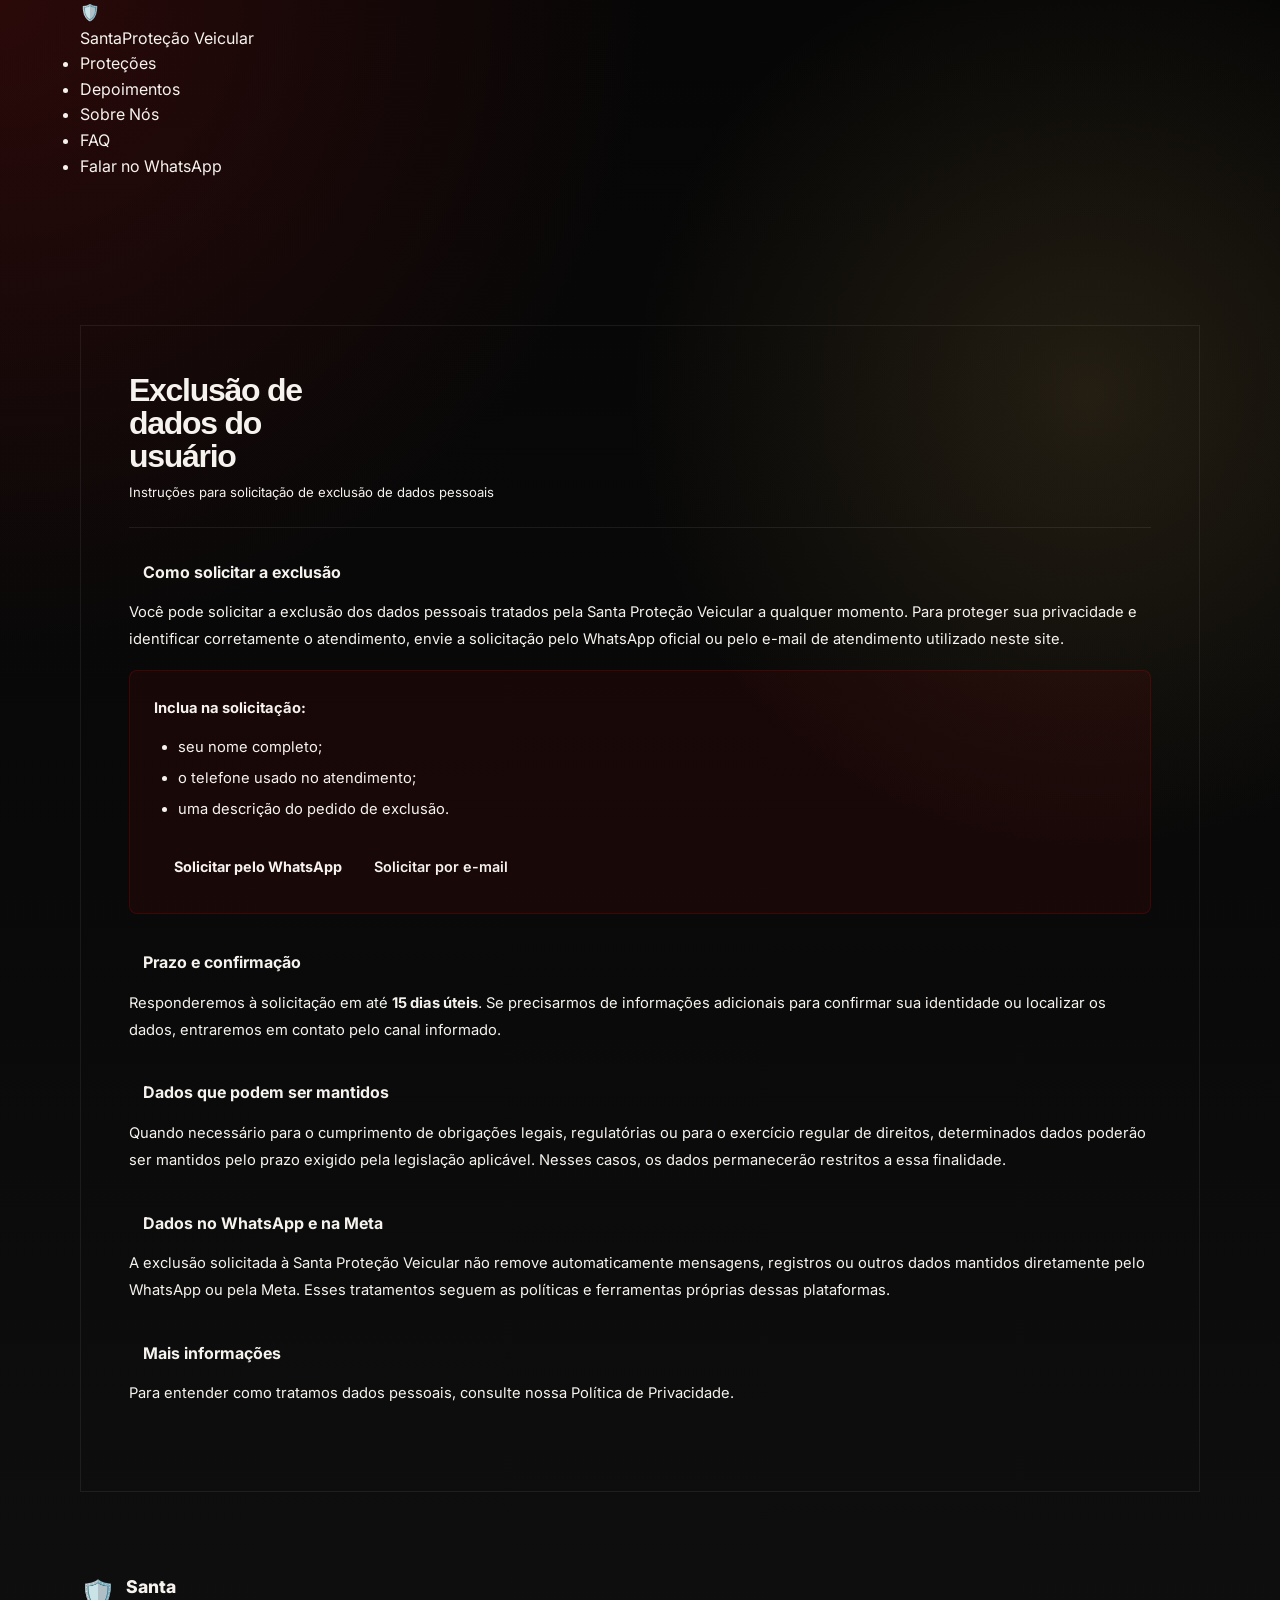
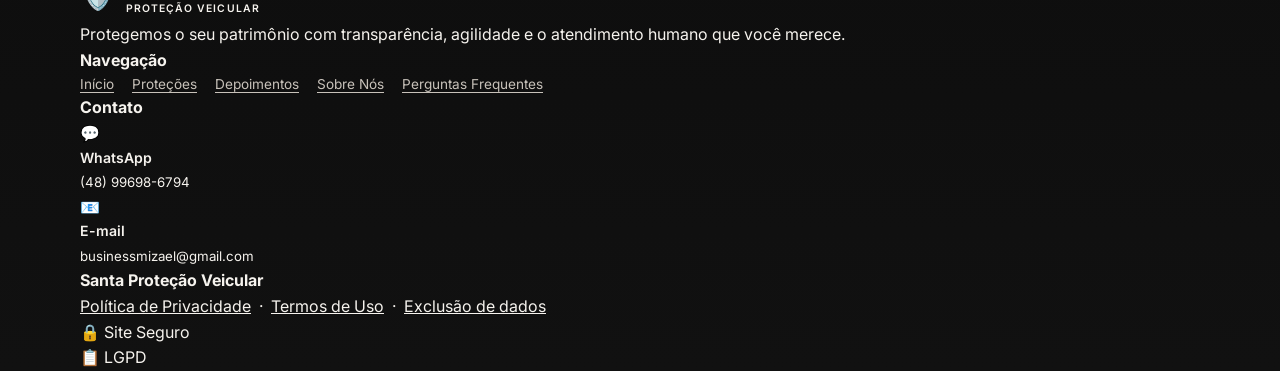
<file: exclusao-de-dados.html>
<!DOCTYPE html>
<html lang="pt-BR">
<head>
  <meta charset="UTF-8" />
  <meta name="viewport" content="width=device-width, initial-scale=1.0" />

  <!-- Meta Pixel Code -->
  <script>
    !function(f,b,e,v,n,t,s)
    {if(f.fbq)return;n=f.fbq=function(){n.callMethod?
    n.callMethod.apply(n,arguments):n.queue.push(arguments)};
    if(!f._fbq)f._fbq=n;n.push=n;n.loaded=!0;n.version='2.0';
    n.queue=[];t=b.createElement(e);t.async=!0;
    t.src=v;s=b.getElementsByTagName(e)[0];
    s.parentNode.insertBefore(t,s)}(window, document,'script',
    'https://connect.facebook.net/en_US/fbevents.js');
    fbq('init', '2460445414378839');
    fbq('track', 'PageView');
  </script>
  <noscript><img height="1" width="1" style="display:none"
    src="https://www.facebook.com/tr?id=2460445414378839&ev=PageView&noscript=1" alt="" /></noscript>
  <!-- End Meta Pixel Code -->

  <meta name="description" content="Instruções para solicitar a exclusão de dados pessoais tratados pela Santa Proteção Veicular." />
  <meta name="robots" content="index, follow" />
  <link rel="canonical" href="https://www.protecaoveicularsanta.com.br/exclusao-de-dados.html" />
  <meta property="og:title" content="Exclusão de dados do usuário | Santa Proteção Veicular" />
  <meta property="og:description" content="Saiba como solicitar a exclusão dos seus dados pessoais." />
  <meta property="og:type" content="website" />
  <meta property="og:url" content="https://www.protecaoveicularsanta.com.br/exclusao-de-dados.html" />
  <title>Exclusão de dados do usuário — Santa Proteção Veicular</title>
  <link rel="preconnect" href="https://fonts.googleapis.com" />
  <link rel="preconnect" href="https://fonts.gstatic.com" crossorigin />
  <link href="https://fonts.googleapis.com/css2?family=Inter:wght@400;500;600;700;800;900&display=swap" rel="stylesheet" />
  <link rel="stylesheet" href="css/styles.css" />
  <style>
    .policy-page { padding: 120px 0 80px; min-height: 100vh; }
    .policy-card { background: var(--dark2); border: 1px solid rgba(255,255,255,0.07); border-radius: var(--radius); padding: 48px; }
    .policy-card h1 { font-size: 2rem; font-weight: 900; color: var(--white); margin-bottom: 8px; }
    .policy-meta { font-size: 0.82rem; color: var(--gray); margin-bottom: 32px; padding-bottom: 24px; border-bottom: 1px solid rgba(255,255,255,0.08); }
    .policy-section { margin-bottom: 36px; }
    .policy-section h2 { font-size: 1rem; font-weight: 700; color: var(--white); margin-bottom: 14px; padding-left: 14px; border-left: 3px solid var(--red); }
    .policy-section p, .policy-section li { font-size: 0.92rem; color: var(--gray); line-height: 1.85; }
    .policy-section p { margin-bottom: 12px; }
    .policy-section ul { list-style: disc; padding-left: 24px; margin-bottom: 12px; }
    .policy-section li { margin-bottom: 4px; }
    .policy-section a { color: var(--red-light); }
    .policy-contact-box { background: rgba(212,0,0,0.08); border: 1px solid rgba(212,0,0,0.2); border-radius: 8px; padding: 24px; margin-top: 16px; }
    .request-actions { display: flex; flex-wrap: wrap; gap: 12px; margin-top: 20px; }
    .request-button { display: inline-flex; align-items: center; justify-content: center; min-height: 46px; padding: 0 20px; border-radius: 8px; background: var(--red); color: var(--white) !important; font-size: 0.9rem; font-weight: 700; text-decoration: none; }
    .request-button:hover { background: var(--red-light); }
    .request-link { display: inline-flex; align-items: center; min-height: 46px; color: var(--off-white) !important; font-size: 0.9rem; font-weight: 600; }
    @media (max-width: 768px) { .policy-card { padding: 28px 20px; } .policy-card h1 { font-size: 1.5rem; } .request-actions { flex-direction: column; align-items: stretch; } .request-link { justify-content: center; } }
  </style>
</head>
<body>
  <nav class="navbar" id="navbar" role="navigation" aria-label="Menu principal">
    <div class="container">
      <a href="index.html" class="nav-logo" aria-label="Santa Proteção Veicular - Início">
        <div class="nav-logo-icon" aria-hidden="true">🛡️</div>
        <div class="nav-logo-text"><span>Santa</span><span>Proteção Veicular</span></div>
      </a>
      <ul class="nav-links" id="navLinks" role="list">
        <li><a href="index.html#beneficios">Proteções</a></li>
        <li><a href="index.html#depoimentos">Depoimentos</a></li>
        <li><a href="index.html#quem-somos">Sobre Nós</a></li>
        <li><a href="index.html#faq">FAQ</a></li>
        <li><a href="https://wa.me/message/2646JJ3SWJWMH1" data-wa class="nav-cta">Falar no WhatsApp</a></li>
      </ul>
      <button class="nav-hamburger" id="hamburger" aria-label="Abrir menu" aria-expanded="false"><span></span><span></span><span></span></button>
    </div>
  </nav>

  <main>
    <section class="policy-page" aria-labelledby="page-title">
      <div class="container">
        <article class="policy-card">
          <h1 id="page-title">Exclusão de dados do usuário</h1>
          <div class="policy-meta">Instruções para solicitação de exclusão de dados pessoais</div>

          <section class="policy-section">
            <h2>Como solicitar a exclusão</h2>
            <p>Você pode solicitar a exclusão dos dados pessoais tratados pela Santa Proteção Veicular a qualquer momento. Para proteger sua privacidade e identificar corretamente o atendimento, envie a solicitação pelo WhatsApp oficial ou pelo e-mail de atendimento utilizado neste site.</p>
            <div class="policy-contact-box">
              <p><strong style="color:var(--white)">Inclua na solicitação:</strong></p>
              <ul>
                <li>seu nome completo;</li>
                <li>o telefone usado no atendimento;</li>
                <li>uma descrição do pedido de exclusão.</li>
              </ul>
              <div class="request-actions">
                <a class="request-button" href="https://wa.me/message/2646JJ3SWJWMH1" target="_blank" rel="noopener noreferrer">Solicitar pelo WhatsApp</a>
                <a class="request-link" href="mailto:businessmizael@gmail.com?subject=Solicita%C3%A7%C3%A3o%20de%20exclus%C3%A3o%20de%20dados">Solicitar por e-mail</a>
              </div>
            </div>
          </section>

          <section class="policy-section">
            <h2>Prazo e confirmação</h2>
            <p>Responderemos à solicitação em até <strong style="color:var(--off-white)">15 dias úteis</strong>. Se precisarmos de informações adicionais para confirmar sua identidade ou localizar os dados, entraremos em contato pelo canal informado.</p>
          </section>

          <section class="policy-section">
            <h2>Dados que podem ser mantidos</h2>
            <p>Quando necessário para o cumprimento de obrigações legais, regulatórias ou para o exercício regular de direitos, determinados dados poderão ser mantidos pelo prazo exigido pela legislação aplicável. Nesses casos, os dados permanecerão restritos a essa finalidade.</p>
          </section>

          <section class="policy-section">
            <h2>Dados no WhatsApp e na Meta</h2>
            <p>A exclusão solicitada à Santa Proteção Veicular não remove automaticamente mensagens, registros ou outros dados mantidos diretamente pelo WhatsApp ou pela Meta. Esses tratamentos seguem as políticas e ferramentas próprias dessas plataformas.</p>
          </section>

          <section class="policy-section">
            <h2>Mais informações</h2>
            <p>Para entender como tratamos dados pessoais, consulte nossa <a href="politica-de-privacidade.html">Política de Privacidade</a>.</p>
          </section>
        </article>
      </div>
    </section>
  </main>

  <footer class="footer" role="contentinfo">
    <div class="container">
      <div class="footer-grid">
        <div class="footer-brand">
          <div style="display:flex; align-items:center; gap:10px; margin-bottom:4px;"><span style="font-size:1.8rem;" aria-hidden="true">🛡️</span><div><div style="font-weight:800; font-size:1.1rem;">Santa</div><div style="font-size:0.65rem; color:var(--red-light); font-weight:600; letter-spacing:0.1em; text-transform:uppercase;">Proteção Veicular</div></div></div>
          <p>Protegemos o seu patrimônio com transparência, agilidade e o atendimento humano que você merece.</p>
        </div>
        <div class="footer-col">
          <h4>Navegação</h4>
          <nav class="footer-links" aria-label="Links do rodapé">
            <a href="index.html">Início</a><a href="index.html#beneficios">Proteções</a><a href="index.html#depoimentos">Depoimentos</a><a href="index.html#quem-somos">Sobre Nós</a><a href="index.html#faq">Perguntas Frequentes</a>
          </nav>
        </div>
        <div class="footer-col">
          <h4>Contato</h4>
          <div class="footer-contact-item"><span class="icon" aria-hidden="true">💬</span><div><div style="font-weight:600; font-size:0.88rem; color:var(--white);">WhatsApp</div><a href="https://wa.me/message/2646JJ3SWJWMH1" data-wa style="color:var(--gray); font-size:0.83rem;">(48) 99698-6794</a></div></div>
          <div class="footer-contact-item"><span class="icon" aria-hidden="true">📧</span><div><div style="font-weight:600; font-size:0.88rem; color:var(--white);">E-mail</div><a href="mailto:businessmizael@gmail.com" style="color:var(--gray); font-size:0.83rem;">businessmizael@gmail.com</a></div></div>
        </div>
      </div>
      <div class="footer-bottom"><div class="footer-bottom-left"><strong>Santa Proteção Veicular</strong><br /><a href="politica-de-privacidade.html" style="color:var(--gray); text-decoration:underline;">Política de Privacidade</a> &nbsp;·&nbsp; <a href="termos-de-uso.html" style="color:var(--gray); text-decoration:underline;">Termos de Uso</a> &nbsp;·&nbsp; <a href="https://www.protecaoveicularsanta.com.br/exclusao-de-dados.html" style="color:var(--gray); text-decoration:underline;">Exclusão de dados</a></div><div class="footer-seals" role="list" aria-label="Selos de segurança"><div class="seal" role="listitem">🔒 Site Seguro</div><div class="seal" role="listitem">📋 LGPD</div></div></div>
    </div>
  </footer>

  <script src="js/main.js"></script>
</body>
</html>
</file>
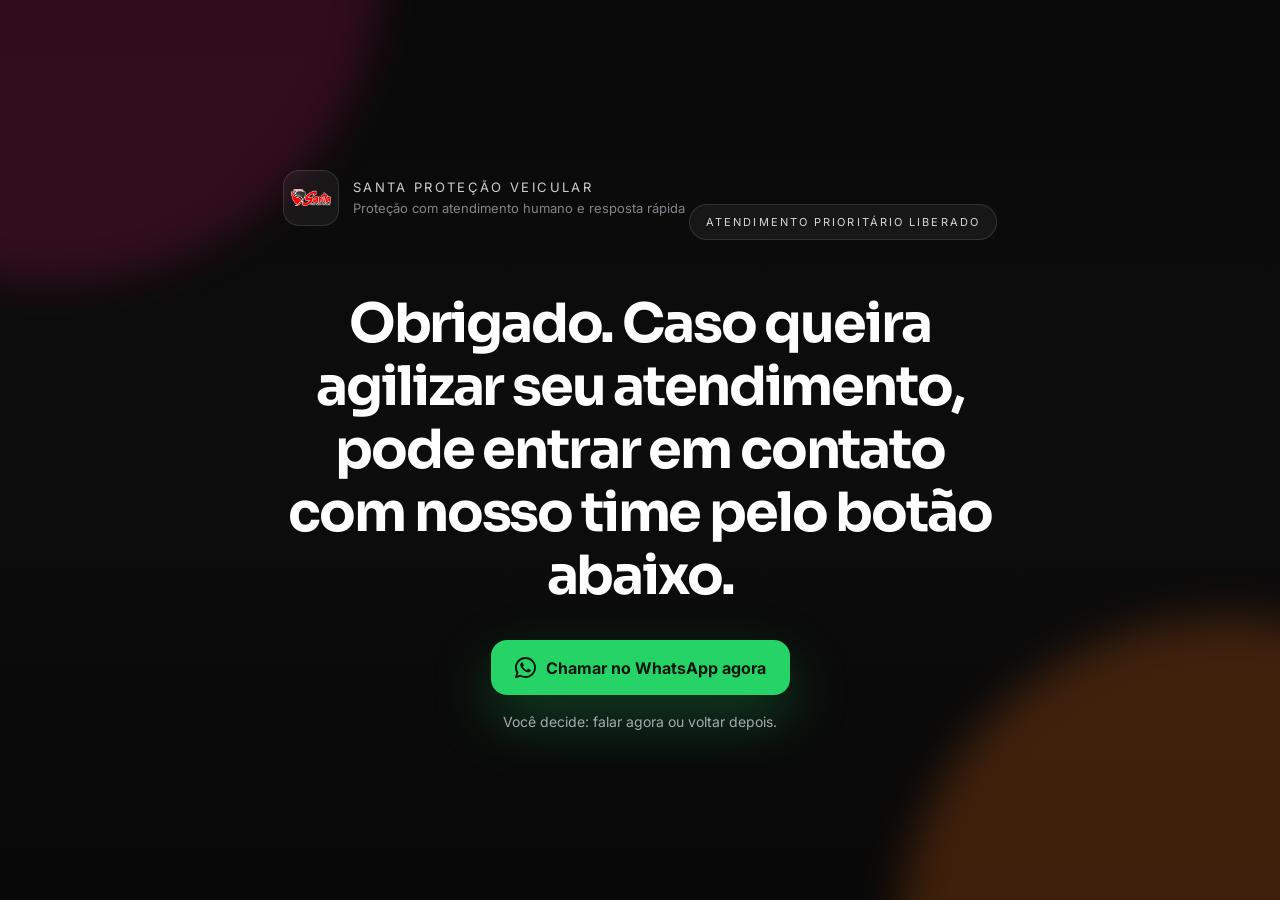
<file: obrigado.html>
<!DOCTYPE html>
<html lang="pt-BR">
<head>
  <meta charset="UTF-8" />
  <meta name="viewport" content="width=device-width, initial-scale=1.0" />
  <meta name="robots" content="noindex, nofollow" />
  <title>Obrigado | Santa Proteção Veicular</title>
  <link rel="icon" type="image/png" href="img/icone-escudo.png">
  <link rel="preconnect" href="https://fonts.googleapis.com" />
  <link rel="preconnect" href="https://fonts.gstatic.com" crossorigin />
  <link rel="stylesheet" href="css/obrigado.css" />
  <script>
    !function(f,b,e,v,n,t,s){if(f.fbq)return;n=f.fbq=function(){n.callMethod?n.callMethod.apply(n,arguments):n.queue.push(arguments)};if(!f._fbq)f._fbq=n;n.push=n;n.loaded=!0;n.version='2.0';n.queue=[];t=b.createElement(e);t.async=!0;t.src=v;s=b.getElementsByTagName(e)[0];s.parentNode.insertBefore(t,s)}(window, document,'script','https://connect.facebook.net/en_US/fbevents.js');
    fbq('init', '2460445414378839');
    fbq('track', 'PageView');
  </script>
</head>
<body>
  <main class="thank-you">
    <div class="glow glow-left" aria-hidden="true"></div>
    <div class="glow glow-right" aria-hidden="true"></div>
    <section class="thank-you__content">
      <div class="brand">
        <img src="img/logo-santa.png" alt="Santa Proteção Veicular" />
        <div>
          <p>Santa Proteção Veicular</p>
          <span>Proteção com atendimento humano e resposta rápida</span>
        </div>
      </div>
      <div class="badge">Atendimento prioritário liberado</div>
      <h1>Obrigado. Caso queira agilizar seu atendimento, pode entrar em contato com nosso time pelo botão abaixo.</h1>
      <a class="whatsapp-button" id="whatsapp-button" href="#" target="_blank" rel="noopener noreferrer">
        <svg viewBox="0 0 24 24" aria-hidden="true"><path d="M17.472 14.382c-.297-.149-1.758-.867-2.03-.967-.273-.099-.471-.148-.67.15-.197.297-.767.966-.94 1.164-.173.199-.347.223-.644.075-.297-.15-1.255-.463-2.39-1.475-.883-.788-1.48-1.761-1.653-2.059-.173-.297-.018-.458.13-.606.134-.133.298-.347.446-.52.149-.174.198-.298.298-.497.099-.198.05-.371-.025-.52-.075-.149-.669-1.612-.916-2.207-.242-.579-.487-.5-.669-.51-.173-.008-.371-.01-.57-.01-.198 0-.52.074-.792.372-.272.297-1.04 1.016-1.04 2.479 0 1.462 1.065 2.875 1.213 3.074.149.198 2.096 3.2 5.077 4.487.709.306 1.262.489 1.694.625.712.227 1.36.195 1.871.118.571-.085 1.758-.719 2.006-1.413.248-.694.248-1.289.173-1.413-.074-.124-.272-.198-.57-.347z"/><path d="M12 0C5.373 0 0 5.373 0 12c0 2.115.554 4.103 1.523 5.83L.057 23.57a.5.5 0 0 0 .609.61l5.788-1.484A11.953 11.953 0 0 0 12 24c6.627 0 12-5.373 12-12S18.627 0 12 0zm0 21.818a9.803 9.803 0 0 1-4.993-1.366l-.358-.213-3.715.952.983-3.617-.233-.373A9.789 9.789 0 0 1 2.182 12C2.182 6.57 6.57 2.182 12 2.182 17.43 2.182 21.818 6.57 21.818 12c0 5.43-4.388 9.818-9.818 9.818z"/></svg>
        Chamar no WhatsApp agora
      </a>
      <p class="note">Você decide: falar agora ou voltar depois.</p>
    </section>
  </main>
  <script src="js/obrigado.js"></script>
</body>
</html>
</file>
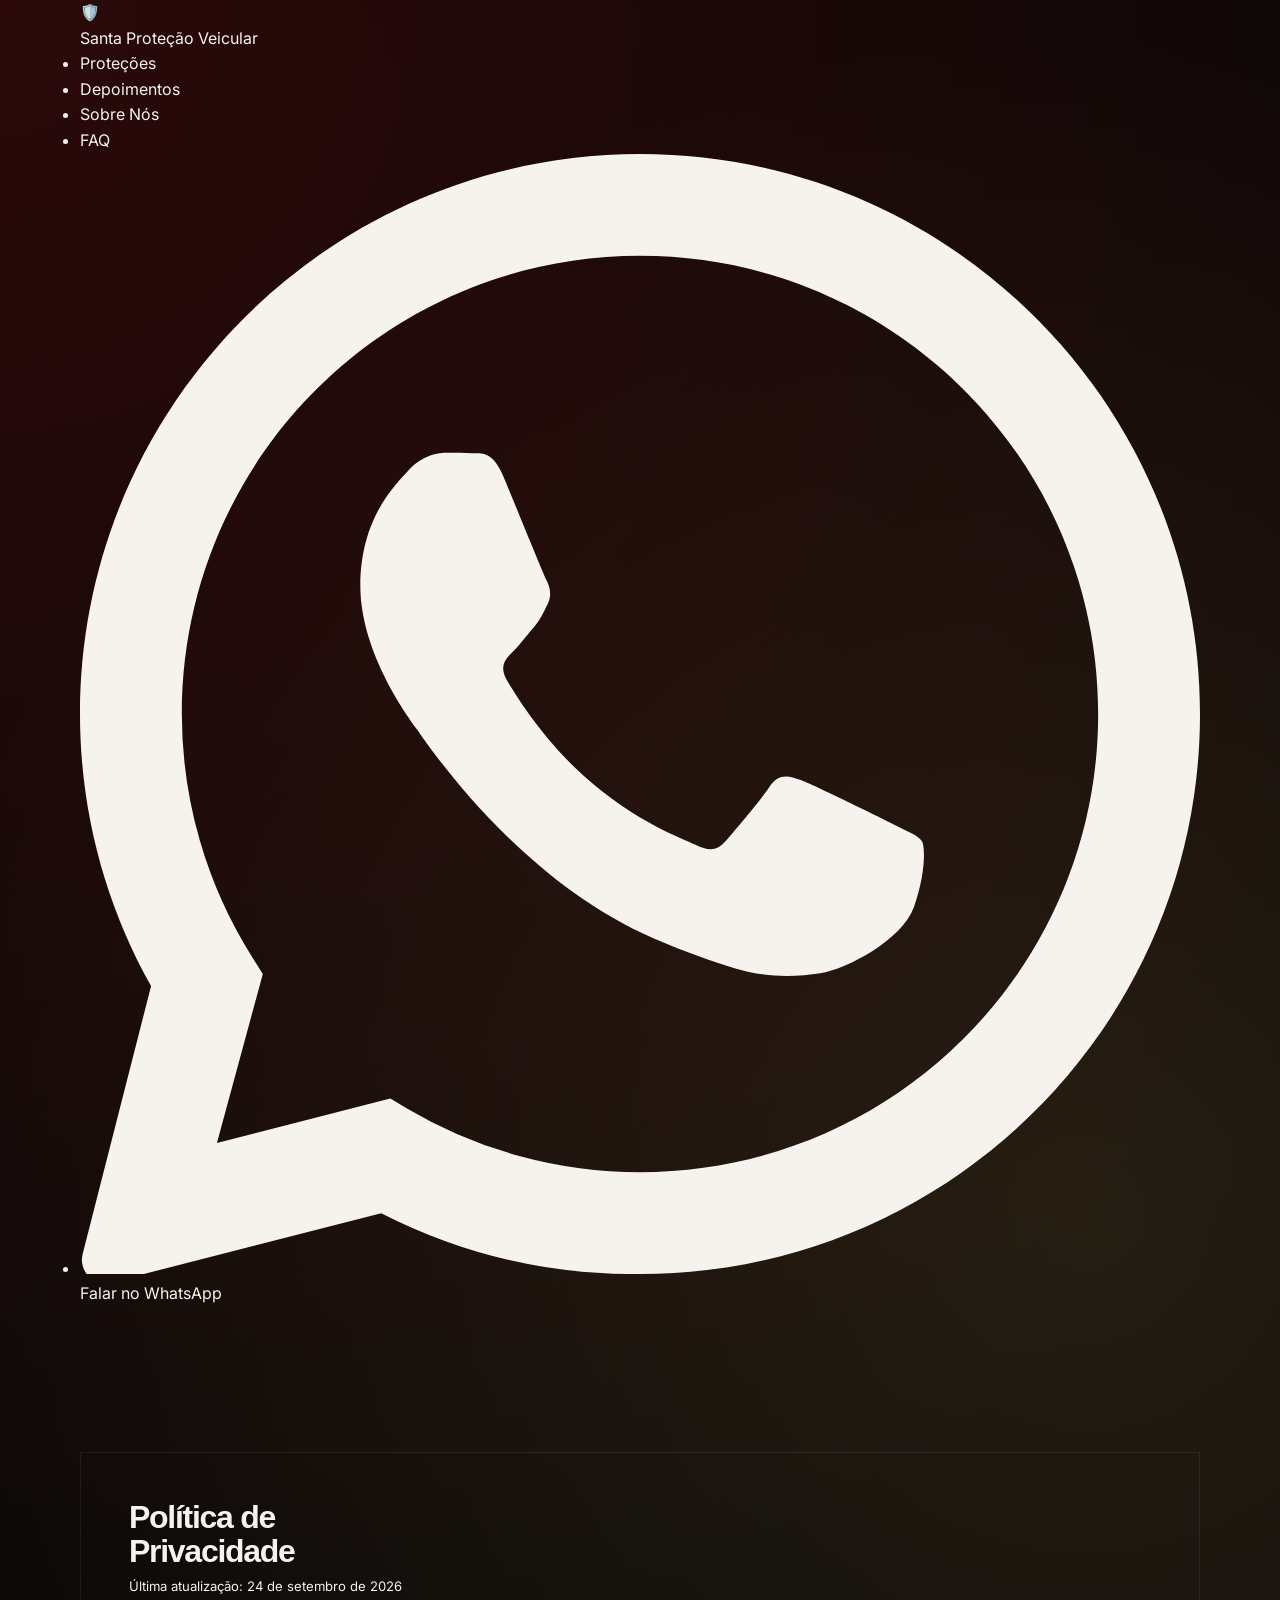
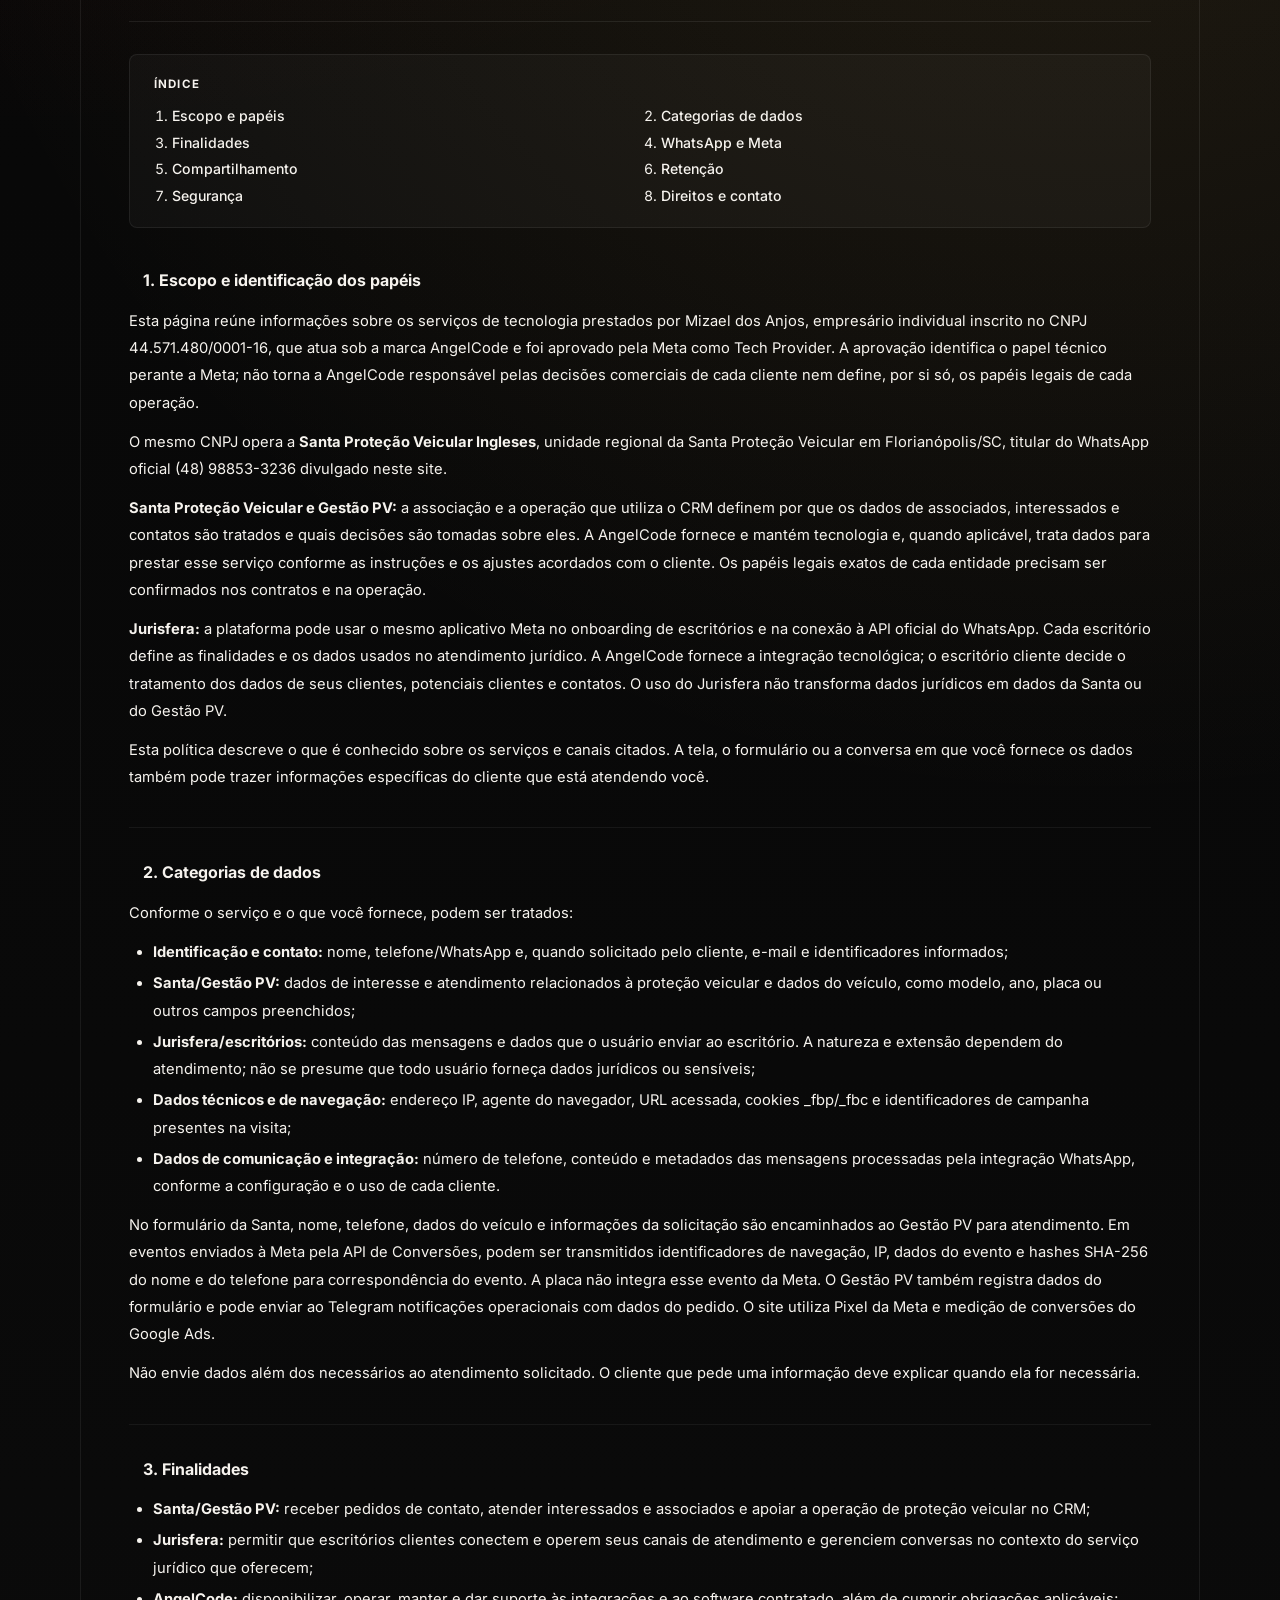
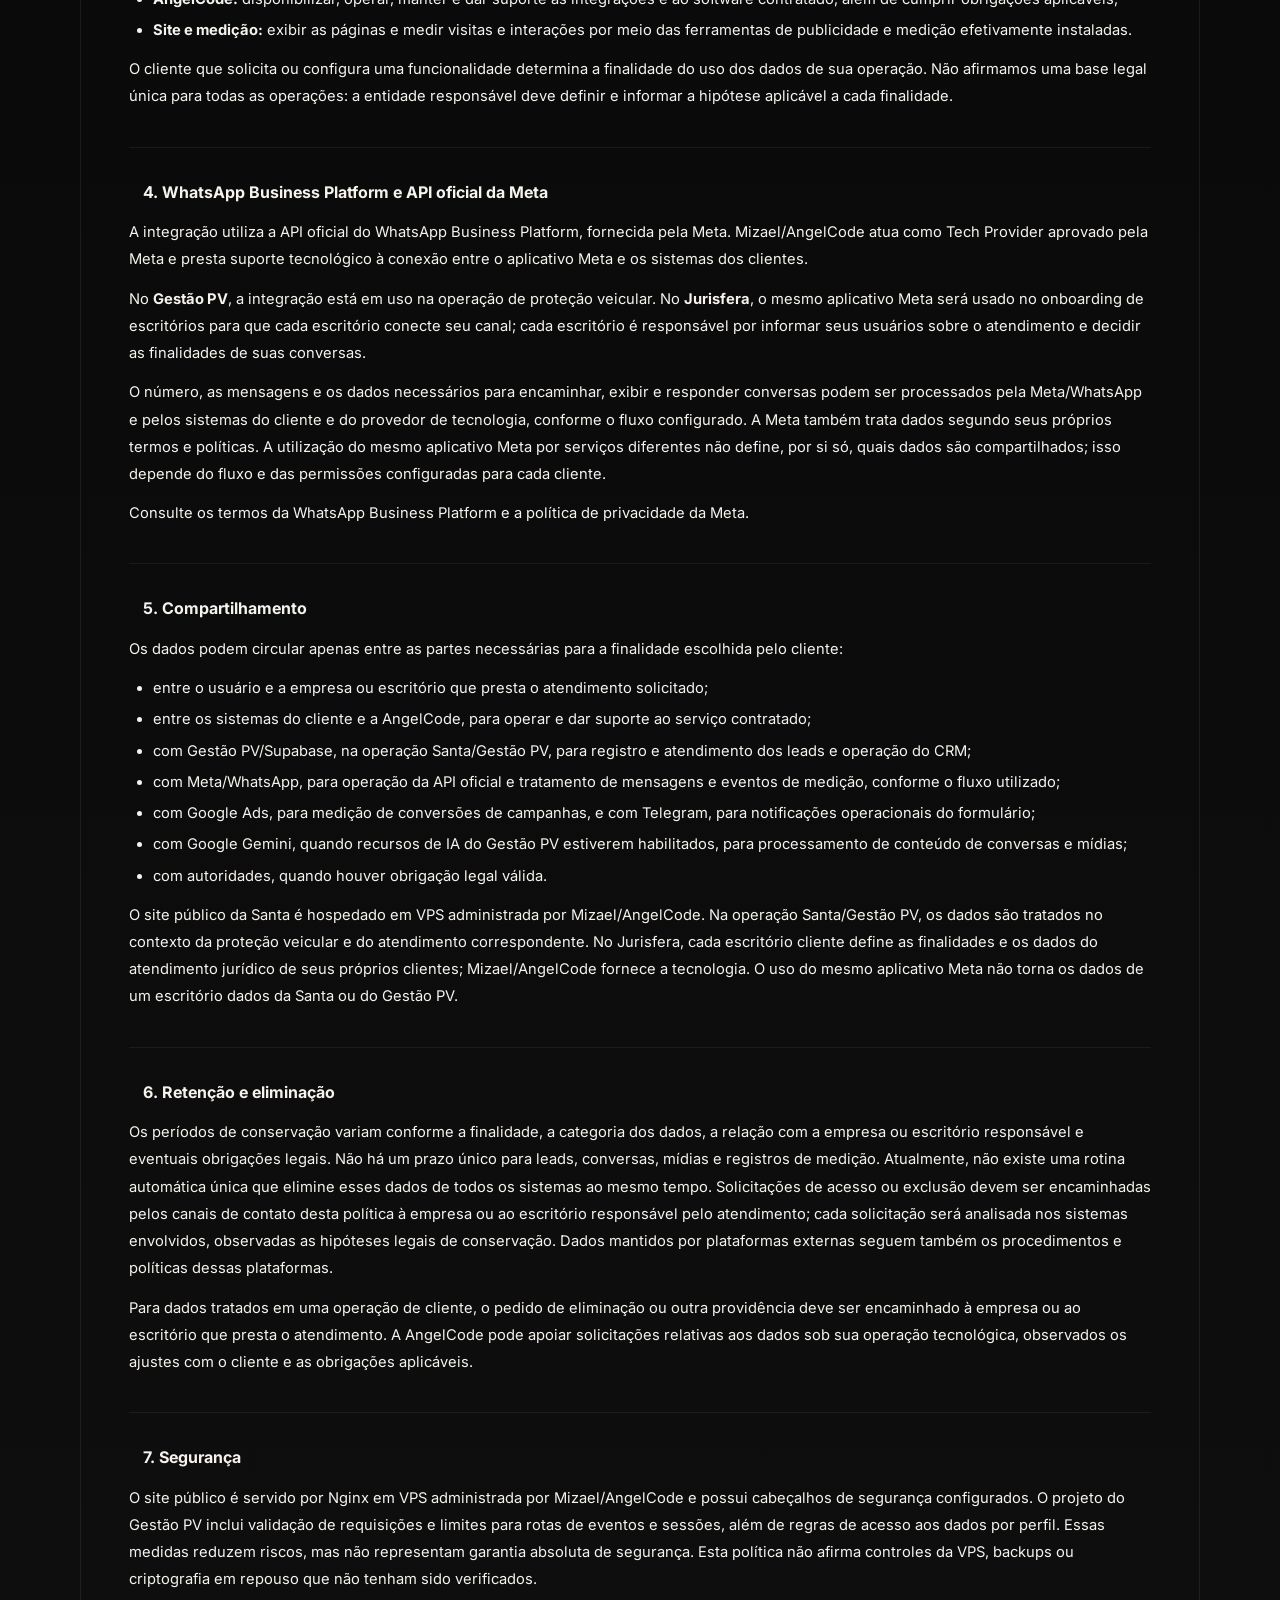
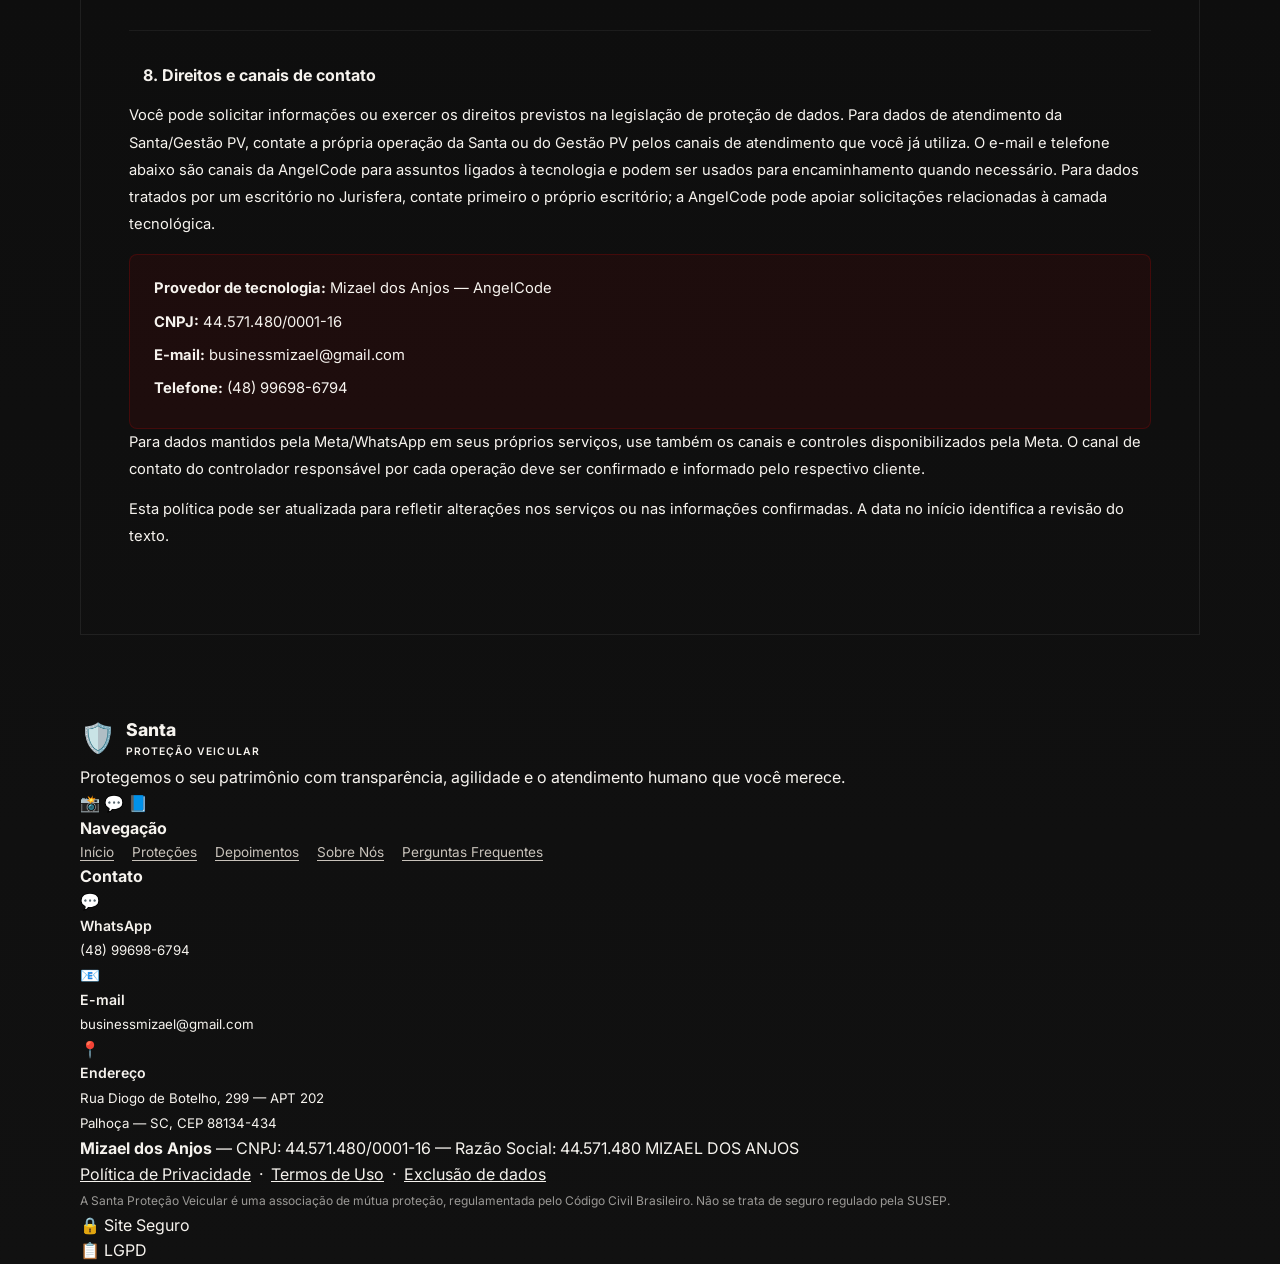
<file: politica-de-privacidade.html>
<!DOCTYPE html>
<html lang="pt-BR">
<head>
  <meta charset="UTF-8" />
  <meta name="viewport" content="width=device-width, initial-scale=1.0" />

  <!-- Meta Pixel Code -->
  <script>
    !function(f,b,e,v,n,t,s)
    {if(f.fbq)return;n=f.fbq=function(){n.callMethod?
    n.callMethod.apply(n,arguments):n.queue.push(arguments)};
    if(!f._fbq)f._fbq=n;n.push=n;n.loaded=!0;n.version='2.0';
    n.queue=[];t=b.createElement(e);t.async=!0;
    t.src=v;s=b.getElementsByTagName(e)[0];
    s.parentNode.insertBefore(t,s)}(window, document,'script',
    'https://connect.facebook.net/en_US/fbevents.js');
    fbq('init', '2460445414378839');
    // Mesmo id no Pixel e no CAPI (js/main.js) para a Meta deduplicar a visita.
    window.__pageViewId = (window.crypto && crypto.randomUUID)
      ? crypto.randomUUID()
      : (Date.now() + '-' + Math.random().toString(16).slice(2));
    fbq('track', 'PageView', {}, { eventID: window.__pageViewId });
  </script>
  <noscript><img height="1" width="1" style="display:none"
    src="https://www.facebook.com/tr?id=2460445414378839&ev=PageView&noscript=1" alt="" /></noscript>
  <!-- End Meta Pixel Code -->

  <meta name="description" content="Política de Privacidade — Santa Proteção Veicular. Como coletamos, usamos e protegemos seus dados pessoais, em conformidade com a LGPD." />
  <meta name="robots" content="index, follow" />
  <link rel="canonical" href="https://protecaoveicularsanta.com.br/politica-de-privacidade.html" />
  <meta property="og:title" content="Política de Privacidade | Santa Proteção Veicular" />
  <meta property="og:description" content="Saiba como a Santa Proteção Veicular coleta, utiliza e protege dados pessoais em conformidade com a LGPD." />
  <meta property="og:type" content="article" />
  <meta property="og:url" content="https://protecaoveicularsanta.com.br/politica-de-privacidade.html" />
  <title>Política de Privacidade — Santa Proteção Veicular</title>
  <link rel="preconnect" href="https://fonts.googleapis.com" />
  <link rel="preconnect" href="https://fonts.gstatic.com" crossorigin />
  <link href="https://fonts.googleapis.com/css2?family=Inter:wght@400;500;600;700;800;900&display=swap" rel="stylesheet" />
  <link rel="stylesheet" href="css/styles.css" />
  <style>
    .policy-page { padding: 120px 0 80px; min-height: 100vh; }
    .policy-card {
      background: var(--dark2);
      border: 1px solid rgba(255,255,255,0.07);
      border-radius: var(--radius);
      padding: 48px;
      margin-bottom: 0;
    }
    .policy-card h1 {
      font-size: 2rem;
      font-weight: 900;
      color: var(--white);
      margin-bottom: 8px;
    }
    .policy-meta {
      font-size: 0.82rem;
      color: var(--gray);
      margin-bottom: 32px;
      padding-bottom: 24px;
      border-bottom: 1px solid rgba(255,255,255,0.08);
    }
    .policy-toc {
      background: rgba(255,255,255,0.03);
      border: 1px solid rgba(255,255,255,0.07);
      border-radius: 8px;
      padding: 20px 24px;
      margin-bottom: 40px;
    }
    .policy-toc h4 {
      font-size: 0.72rem;
      font-weight: 700;
      text-transform: uppercase;
      letter-spacing: 0.1em;
      color: var(--gray);
      margin-bottom: 12px;
    }
    .policy-toc ol {
      padding-left: 18px;
      display: grid;
      grid-template-columns: 1fr 1fr;
      gap: 4px 24px;
    }
    .policy-toc ol li { font-size: 0.88rem; }
    .policy-toc ol li a { color: var(--red-light); font-weight: 500; text-decoration: none; }
    .policy-toc ol li a:hover { text-decoration: underline; }
    .policy-section { margin-bottom: 36px; }
    .policy-section h2 {
      font-size: 1rem;
      font-weight: 700;
      color: var(--white);
      margin-bottom: 14px;
      padding-left: 14px;
      border-left: 3px solid var(--red);
    }
    .policy-section p {
      font-size: 0.92rem;
      color: var(--gray);
      line-height: 1.85;
      margin-bottom: 12px;
    }
    .policy-section ul {
      list-style: disc;
      padding-left: 24px;
      margin-bottom: 12px;
    }
    .policy-section ul li {
      font-size: 0.92rem;
      color: var(--gray);
      line-height: 1.85;
      margin-bottom: 4px;
    }
    .policy-section ul li strong { color: var(--off-white); }
    .policy-section a { color: var(--red-light); }
    .policy-divider {
      border: none;
      border-top: 1px solid rgba(255,255,255,0.06);
      margin: 32px 0;
    }
    .policy-contact-box {
      background: rgba(212,0,0,0.08);
      border: 1px solid rgba(212,0,0,0.2);
      border-radius: 8px;
      padding: 20px 24px;
      margin-top: 16px;
    }
    .policy-contact-box p { margin-bottom: 6px; }
    @media (max-width: 768px) {
      .policy-card { padding: 28px 20px; }
      .policy-card h1 { font-size: 1.5rem; }
      .policy-toc ol { grid-template-columns: 1fr; }
    }
  </style>

  <!-- Google tag (gtag.js) -->
  <script async src="https://www.googletagmanager.com/gtag/js?id=AW-10777457819"></script>
  <script>
    window.dataLayer = window.dataLayer || [];
    function gtag(){dataLayer.push(arguments);}
    gtag('js', new Date());
    gtag('config', 'AW-10777457819');
  </script>
  <!-- End Google tag -->
</head>
<body>

  <!-- NAVBAR -->
  <nav class="navbar" id="navbar" role="navigation" aria-label="Menu principal">
    <div class="container">
      <a href="index.html" class="nav-logo" aria-label="Santa Proteção Veicular - Início">
        <div class="nav-logo-icon" aria-hidden="true">🛡️</div>
        <div class="nav-logo-text">
          <span>Santa</span>
          <span>Proteção Veicular</span>
        </div>
      </a>

      <ul class="nav-links" id="navLinks" role="list">
        <li><a href="index.html#beneficios">Proteções</a></li>
        <li><a href="index.html#depoimentos">Depoimentos</a></li>
        <li><a href="index.html#quem-somos">Sobre Nós</a></li>
        <li><a href="index.html#faq">FAQ</a></li>
        <li>
          <a href="#" data-wa class="nav-cta">
            <svg xmlns="http://www.w3.org/2000/svg" viewBox="0 0 24 24" fill="currentColor" aria-hidden="true"><path d="M17.472 14.382c-.297-.149-1.758-.867-2.03-.967-.273-.099-.471-.148-.67.15-.197.297-.767.966-.94 1.164-.173.199-.347.223-.644.075-.297-.15-1.255-.463-2.39-1.475-.883-.788-1.48-1.761-1.653-2.059-.173-.297-.018-.458.13-.606.134-.133.298-.347.446-.52.149-.174.198-.298.298-.497.099-.198.05-.371-.025-.52-.075-.149-.669-1.612-.916-2.207-.242-.579-.487-.5-.669-.51-.173-.008-.371-.01-.57-.01-.198 0-.52.074-.792.372-.272.297-1.04 1.016-1.04 2.479 0 1.462 1.065 2.875 1.213 3.074.149.198 2.096 3.2 5.077 4.487.709.306 1.262.489 1.694.625.712.227 1.36.195 1.871.118.571-.085 1.758-.719 2.006-1.413.248-.694.248-1.289.173-1.413-.074-.124-.272-.198-.57-.347z"/><path d="M12 0C5.373 0 0 5.373 0 12c0 2.115.554 4.103 1.523 5.83L.057 23.57a.5.5 0 0 0 .609.61l5.788-1.484A11.953 11.953 0 0 0 12 24c6.627 0 12-5.373 12-12S18.627 0 12 0zm0 21.818a9.803 9.803 0 0 1-4.993-1.366l-.358-.213-3.715.952.983-3.617-.233-.373A9.789 9.789 0 0 1 2.182 12C2.182 6.57 6.57 2.182 12 2.182 17.43 2.182 21.818 6.57 21.818 12c0 5.43-4.388 9.818-9.818 9.818z"/></svg>
            Falar no WhatsApp
          </a>
        </li>
      </ul>

      <button class="nav-hamburger" id="hamburger" aria-label="Abrir menu" aria-expanded="false">
        <span></span><span></span><span></span>
      </button>
    </div>
  </nav>

  <!-- CONTEÚDO -->
  <section class="policy-page">
    <div class="container">
      <div class="policy-card">

        <h1>Política de Privacidade</h1>
        <div class="policy-meta">Última atualização: 24 de setembro de 2026</div>

        <div class="policy-toc">
          <h4>Índice</h4>
          <ol>
            <li><a href="#escopo">Escopo e papéis</a></li>
            <li><a href="#dados">Categorias de dados</a></li>
            <li><a href="#finalidades">Finalidades</a></li>
            <li><a href="#whatsapp">WhatsApp e Meta</a></li>
            <li><a href="#compartilhamento">Compartilhamento</a></li>
            <li><a href="#retencao">Retenção</a></li>
            <li><a href="#seguranca">Segurança</a></li>
            <li><a href="#direitos">Direitos e contato</a></li>
          </ol>
        </div>

        <div class="policy-section" id="escopo">
          <h2>1. Escopo e identificação dos papéis</h2>
          <p>Esta página reúne informações sobre os serviços de tecnologia prestados por Mizael dos Anjos, empresário individual inscrito no CNPJ 44.571.480/0001-16, que atua sob a marca AngelCode e foi aprovado pela Meta como Tech Provider. A aprovação identifica o papel técnico perante a Meta; não torna a AngelCode responsável pelas decisões comerciais de cada cliente nem define, por si só, os papéis legais de cada operação.</p>
          <p>O mesmo CNPJ opera a <strong>Santa Proteção Veicular Ingleses</strong>, unidade regional da Santa Proteção Veicular em Florianópolis/SC, titular do WhatsApp oficial (48) 98853-3236 divulgado neste site.</p>
          <p><strong>Santa Proteção Veicular e Gestão PV:</strong> a associação e a operação que utiliza o CRM definem por que os dados de associados, interessados e contatos são tratados e quais decisões são tomadas sobre eles. A AngelCode fornece e mantém tecnologia e, quando aplicável, trata dados para prestar esse serviço conforme as instruções e os ajustes acordados com o cliente. Os papéis legais exatos de cada entidade precisam ser confirmados nos contratos e na operação.</p>
          <p><strong>Jurisfera:</strong> a plataforma pode usar o mesmo aplicativo Meta no onboarding de escritórios e na conexão à API oficial do WhatsApp. Cada escritório define as finalidades e os dados usados no atendimento jurídico. A AngelCode fornece a integração tecnológica; o escritório cliente decide o tratamento dos dados de seus clientes, potenciais clientes e contatos. O uso do Jurisfera não transforma dados jurídicos em dados da Santa ou do Gestão PV.</p>
          <p>Esta política descreve o que é conhecido sobre os serviços e canais citados. A tela, o formulário ou a conversa em que você fornece os dados também pode trazer informações específicas do cliente que está atendendo você.</p>
        </div>
        <hr class="policy-divider" />

        <div class="policy-section" id="dados">
          <h2>2. Categorias de dados</h2>
          <p>Conforme o serviço e o que você fornece, podem ser tratados:</p>
          <ul>
            <li><strong>Identificação e contato:</strong> nome, telefone/WhatsApp e, quando solicitado pelo cliente, e-mail e identificadores informados;</li>
            <li><strong>Santa/Gestão PV:</strong> dados de interesse e atendimento relacionados à proteção veicular e dados do veículo, como modelo, ano, placa ou outros campos preenchidos;</li>
            <li><strong>Jurisfera/escritórios:</strong> conteúdo das mensagens e dados que o usuário enviar ao escritório. A natureza e extensão dependem do atendimento; não se presume que todo usuário forneça dados jurídicos ou sensíveis;</li>
            <li><strong>Dados técnicos e de navegação:</strong> endereço IP, agente do navegador, URL acessada, cookies _fbp/_fbc e identificadores de campanha presentes na visita;</li>
            <li><strong>Dados de comunicação e integração:</strong> número de telefone, conteúdo e metadados das mensagens processadas pela integração WhatsApp, conforme a configuração e o uso de cada cliente.</li>
          </ul>
          <p>No formulário da Santa, nome, telefone, dados do veículo e informações da solicitação são encaminhados ao Gestão PV para atendimento. Em eventos enviados à Meta pela API de Conversões, podem ser transmitidos identificadores de navegação, IP, dados do evento e hashes SHA-256 do nome e do telefone para correspondência do evento. A placa não integra esse evento da Meta. O Gestão PV também registra dados do formulário e pode enviar ao Telegram notificações operacionais com dados do pedido. O site utiliza Pixel da Meta e medição de conversões do Google Ads.</p>
          <p>Não envie dados além dos necessários ao atendimento solicitado. O cliente que pede uma informação deve explicar quando ela for necessária.</p>
        </div>
        <hr class="policy-divider" />

        <div class="policy-section" id="finalidades">
          <h2>3. Finalidades</h2>
          <ul>
            <li><strong>Santa/Gestão PV:</strong> receber pedidos de contato, atender interessados e associados e apoiar a operação de proteção veicular no CRM;</li>
            <li><strong>Jurisfera:</strong> permitir que escritórios clientes conectem e operem seus canais de atendimento e gerenciem conversas no contexto do serviço jurídico que oferecem;</li>
            <li><strong>AngelCode:</strong> disponibilizar, operar, manter e dar suporte às integrações e ao software contratado, além de cumprir obrigações aplicáveis;</li>
            <li><strong>Site e medição:</strong> exibir as páginas e medir visitas e interações por meio das ferramentas de publicidade e medição efetivamente instaladas.</li>
          </ul>
          <p>O cliente que solicita ou configura uma funcionalidade determina a finalidade do uso dos dados de sua operação. Não afirmamos uma base legal única para todas as operações: a entidade responsável deve definir e informar a hipótese aplicável a cada finalidade.</p>
        </div>
        <hr class="policy-divider" />

        <div class="policy-section" id="whatsapp">
          <h2>4. WhatsApp Business Platform e API oficial da Meta</h2>
          <p>A integração utiliza a API oficial do WhatsApp Business Platform, fornecida pela Meta. Mizael/AngelCode atua como Tech Provider aprovado pela Meta e presta suporte tecnológico à conexão entre o aplicativo Meta e os sistemas dos clientes.</p>
          <p>No <strong>Gestão PV</strong>, a integração está em uso na operação de proteção veicular. No <strong>Jurisfera</strong>, o mesmo aplicativo Meta será usado no onboarding de escritórios para que cada escritório conecte seu canal; cada escritório é responsável por informar seus usuários sobre o atendimento e decidir as finalidades de suas conversas.</p>
          <p>O número, as mensagens e os dados necessários para encaminhar, exibir e responder conversas podem ser processados pela Meta/WhatsApp e pelos sistemas do cliente e do provedor de tecnologia, conforme o fluxo configurado. A Meta também trata dados segundo seus próprios termos e políticas. A utilização do mesmo aplicativo Meta por serviços diferentes não define, por si só, quais dados são compartilhados; isso depende do fluxo e das permissões configuradas para cada cliente.</p>
          <p>Consulte os <a href="https://www.whatsapp.com/legal/business-terms" target="_blank" rel="noopener">termos da WhatsApp Business Platform</a> e a <a href="https://www.whatsapp.com/legal/privacy-policy" target="_blank" rel="noopener">política de privacidade da Meta</a>.</p>
        </div>
        <hr class="policy-divider" />

        <div class="policy-section" id="compartilhamento">
          <h2>5. Compartilhamento</h2>
          <p>Os dados podem circular apenas entre as partes necessárias para a finalidade escolhida pelo cliente:</p>
          <ul>
            <li>entre o usuário e a empresa ou escritório que presta o atendimento solicitado;</li>
            <li>entre os sistemas do cliente e a AngelCode, para operar e dar suporte ao serviço contratado;</li>
            <li>com Gestão PV/Supabase, na operação Santa/Gestão PV, para registro e atendimento dos leads e operação do CRM;</li>
            <li>com Meta/WhatsApp, para operação da API oficial e tratamento de mensagens e eventos de medição, conforme o fluxo utilizado;</li>
            <li>com Google Ads, para medição de conversões de campanhas, e com Telegram, para notificações operacionais do formulário;</li>
            <li>com Google Gemini, quando recursos de IA do Gestão PV estiverem habilitados, para processamento de conteúdo de conversas e mídias;</li>
            <li>com autoridades, quando houver obrigação legal válida.</li>
          </ul>
          <p>O site público da Santa é hospedado em VPS administrada por Mizael/AngelCode. Na operação Santa/Gestão PV, os dados são tratados no contexto da proteção veicular e do atendimento correspondente. No Jurisfera, cada escritório cliente define as finalidades e os dados do atendimento jurídico de seus próprios clientes; Mizael/AngelCode fornece a tecnologia. O uso do mesmo aplicativo Meta não torna os dados de um escritório dados da Santa ou do Gestão PV.</p>
        </div>
        <hr class="policy-divider" />

        <div class="policy-section" id="retencao">
          <h2>6. Retenção e eliminação</h2>
          <p>Os períodos de conservação variam conforme a finalidade, a categoria dos dados, a relação com a empresa ou escritório responsável e eventuais obrigações legais. Não há um prazo único para leads, conversas, mídias e registros de medição. Atualmente, não existe uma rotina automática única que elimine esses dados de todos os sistemas ao mesmo tempo. Solicitações de acesso ou exclusão devem ser encaminhadas pelos canais de contato desta política à empresa ou ao escritório responsável pelo atendimento; cada solicitação será analisada nos sistemas envolvidos, observadas as hipóteses legais de conservação. Dados mantidos por plataformas externas seguem também os procedimentos e políticas dessas plataformas.</p>
          <p>Para dados tratados em uma operação de cliente, o pedido de eliminação ou outra providência deve ser encaminhado à empresa ou ao escritório que presta o atendimento. A AngelCode pode apoiar solicitações relativas aos dados sob sua operação tecnológica, observados os ajustes com o cliente e as obrigações aplicáveis.</p>
        </div>
        <hr class="policy-divider" />

        <div class="policy-section" id="seguranca">
          <h2>7. Segurança</h2>
          <p>O site público é servido por Nginx em VPS administrada por Mizael/AngelCode e possui cabeçalhos de segurança configurados. O projeto do Gestão PV inclui validação de requisições e limites para rotas de eventos e sessões, além de regras de acesso aos dados por perfil. Essas medidas reduzem riscos, mas não representam garantia absoluta de segurança. Esta política não afirma controles da VPS, backups ou criptografia em repouso que não tenham sido verificados.</p>
        </div>
        <hr class="policy-divider" />

        <div class="policy-section" id="direitos">
          <h2>8. Direitos e canais de contato</h2>
          <p>Você pode solicitar informações ou exercer os direitos previstos na legislação de proteção de dados. Para dados de atendimento da Santa/Gestão PV, contate a própria operação da Santa ou do Gestão PV pelos canais de atendimento que você já utiliza. O e-mail e telefone abaixo são canais da AngelCode para assuntos ligados à tecnologia e podem ser usados para encaminhamento quando necessário. Para dados tratados por um escritório no Jurisfera, contate primeiro o próprio escritório; a AngelCode pode apoiar solicitações relacionadas à camada tecnológica.</p>
          <div class="policy-contact-box">
            <p><strong style="color:var(--white)">Provedor de tecnologia:</strong> <span style="color:var(--gray)">Mizael dos Anjos — AngelCode</span></p>
            <p><strong style="color:var(--white)">CNPJ:</strong> <span style="color:var(--gray)">44.571.480/0001-16</span></p>
            <p><strong style="color:var(--white)">E-mail:</strong> <a href="mailto:businessmizael@gmail.com">businessmizael@gmail.com</a></p>
            <p><strong style="color:var(--white)">Telefone:</strong> <span style="color:var(--gray)">(48) 99698-6794</span></p>
          </div>
          <p>Para dados mantidos pela Meta/WhatsApp em seus próprios serviços, use também os canais e controles disponibilizados pela Meta. O canal de contato do controlador responsável por cada operação deve ser confirmado e informado pelo respectivo cliente.</p>
          <p>Esta política pode ser atualizada para refletir alterações nos serviços ou nas informações confirmadas. A data no início identifica a revisão do texto.</p>
        </div>
      </div>
    </div>
  </section>

  <!-- FOOTER -->
  <footer class="footer" role="contentinfo">
    <div class="container">
      <div class="footer-grid">

        <div class="footer-brand">
          <div style="display:flex; align-items:center; gap:10px; margin-bottom:4px;">
            <span style="font-size:1.8rem;" aria-hidden="true">🛡️</span>
            <div>
              <div style="font-weight:800; font-size:1.1rem;">Santa</div>
              <div style="font-size:0.65rem; color:var(--red-light); font-weight:600; letter-spacing:0.1em; text-transform:uppercase;">Proteção Veicular</div>
            </div>
          </div>
          <p>Protegemos o seu patrimônio com transparência, agilidade e o atendimento humano que você merece.</p>
          <div class="footer-socials" role="list" aria-label="Redes sociais">
            <a href="#" class="social-btn" role="listitem" aria-label="Instagram">📸</a>
            <a href="#" data-wa class="social-btn" role="listitem" aria-label="WhatsApp">💬</a>
            <a href="#" class="social-btn" role="listitem" aria-label="Facebook">📘</a>
          </div>
        </div>

        <div class="footer-col">
          <h4>Navegação</h4>
          <nav class="footer-links" aria-label="Links do rodapé">
            <a href="index.html">Início</a>
            <a href="index.html#beneficios">Proteções</a>
            <a href="index.html#depoimentos">Depoimentos</a>
            <a href="index.html#quem-somos">Sobre Nós</a>
            <a href="index.html#faq">Perguntas Frequentes</a>
          </nav>
        </div>

        <div class="footer-col">
          <h4>Contato</h4>
          <div class="footer-contact-item">
            <span class="icon" aria-hidden="true">💬</span>
            <div>
              <div style="font-weight:600; font-size:0.88rem; color:var(--white);">WhatsApp</div>
              <a href="https://wa.me/message/2646JJ3SWJWMH1" data-wa style="color:var(--gray); font-size:0.83rem;">(48) 99698-6794</a>
            </div>
          </div>
          <div class="footer-contact-item">
            <span class="icon" aria-hidden="true">📧</span>
            <div>
              <div style="font-weight:600; font-size:0.88rem; color:var(--white);">E-mail</div>
              <a href="mailto:businessmizael@gmail.com" style="color:var(--gray); font-size:0.83rem;">businessmizael@gmail.com</a>
            </div>
          </div>
          <div class="footer-contact-item">
            <span class="icon" aria-hidden="true">📍</span>
            <div>
              <div style="font-weight:600; font-size:0.88rem; color:var(--white);">Endereço</div>
              <span style="color:var(--gray); font-size:0.83rem;">Rua Diogo de Botelho, 299 — APT 202<br>Palhoça — SC, CEP 88134-434</span>
            </div>
          </div>
        </div>

      </div>

      <div class="footer-bottom">
        <div class="footer-bottom-left">
          <strong>Mizael dos Anjos</strong> — CNPJ: 44.571.480/0001-16 — Razão Social: 44.571.480 MIZAEL DOS ANJOS<br />
          <a href="politica-de-privacidade.html" style="color:var(--gray); text-decoration:underline;">Política de Privacidade</a> &nbsp;·&nbsp;
          <a href="termos-de-uso.html" style="color:var(--gray); text-decoration:underline;">Termos de Uso</a> &nbsp;·&nbsp;
          <a href="https://www.protecaoveicularsanta.com.br/exclusao-de-dados.html" style="color:var(--gray); text-decoration:underline;">Exclusão de dados</a><br />
          <span style="font-size:0.75rem; opacity:0.6;">
            A Santa Proteção Veicular é uma associação de mútua proteção, regulamentada pelo Código Civil Brasileiro. Não se trata de seguro regulado pela SUSEP.
          </span>
        </div>
        <div class="footer-seals" role="list" aria-label="Selos de segurança">
          <div class="seal" role="listitem">🔒 Site Seguro</div>
          <div class="seal" role="listitem">📋 LGPD</div>
        </div>
      </div>
    </div>
  </footer>

  <script src="js/main.js"></script>
</body>
</html>
</file>
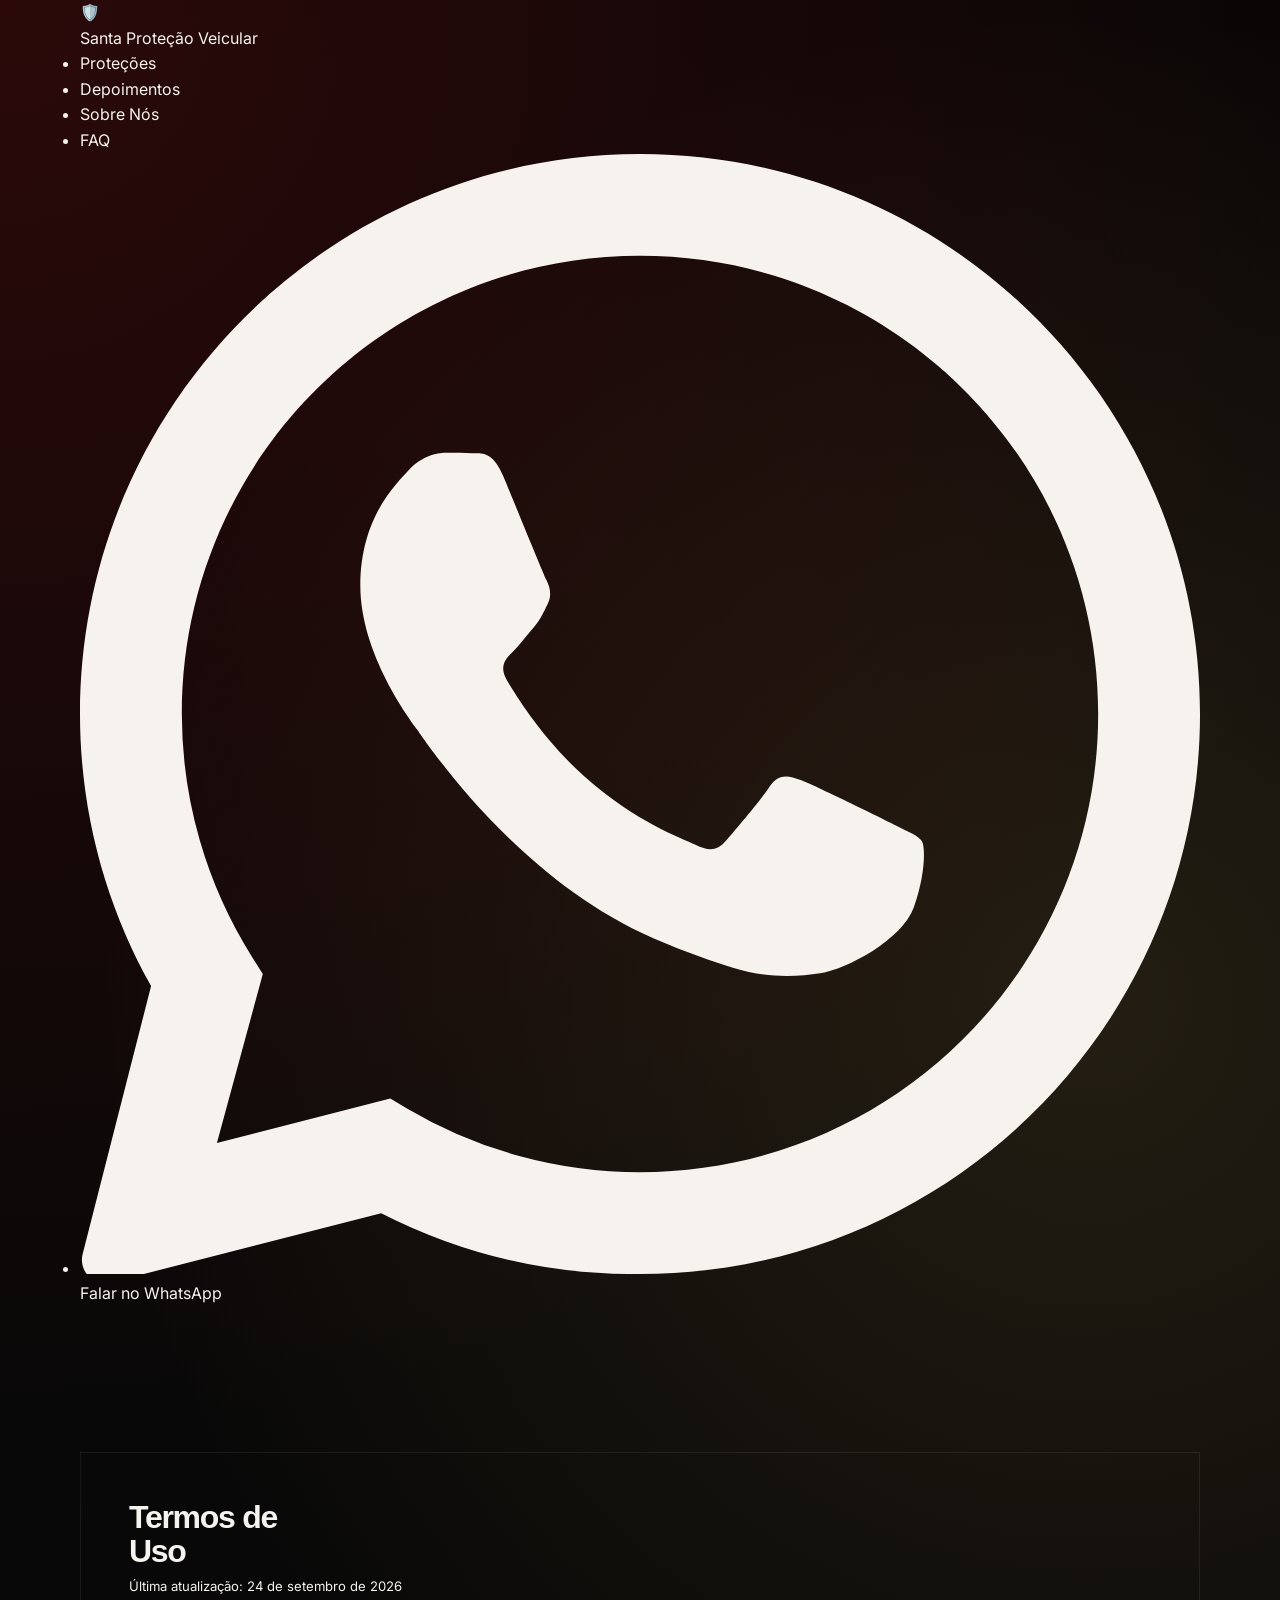
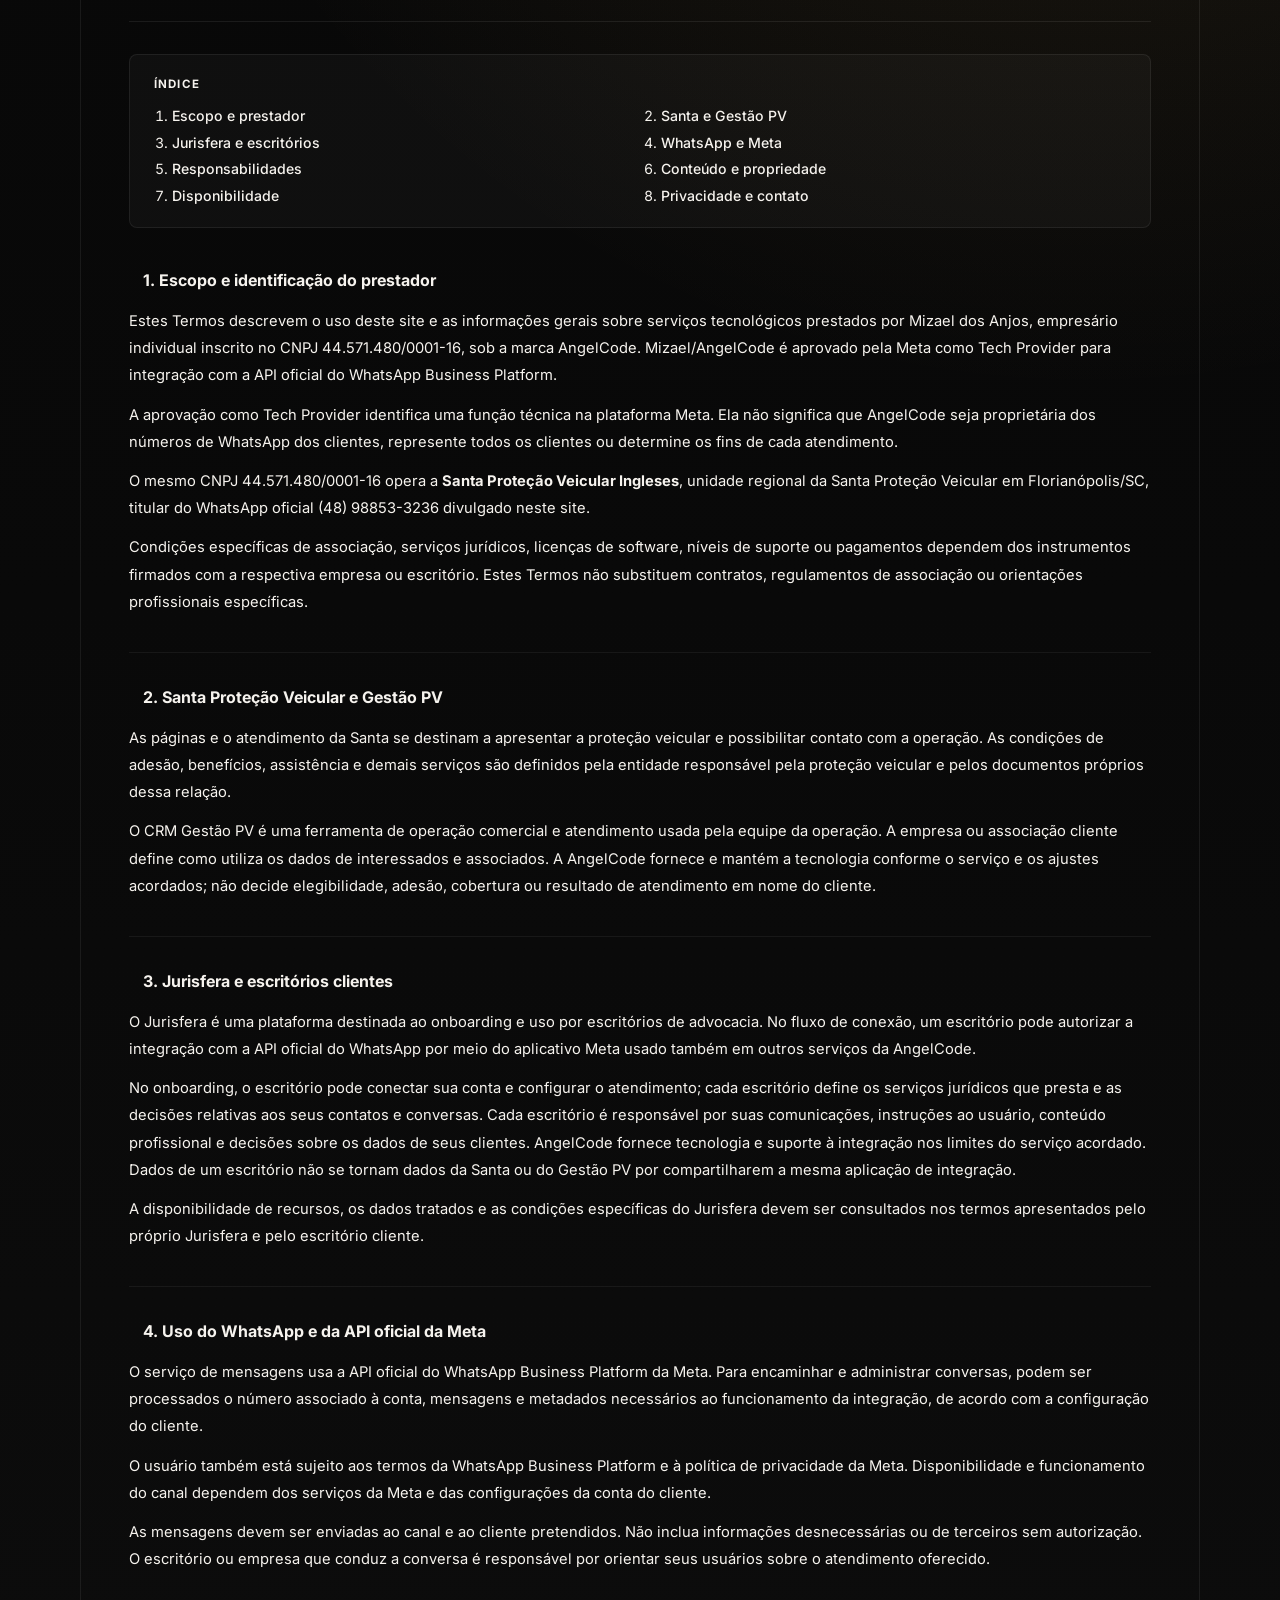
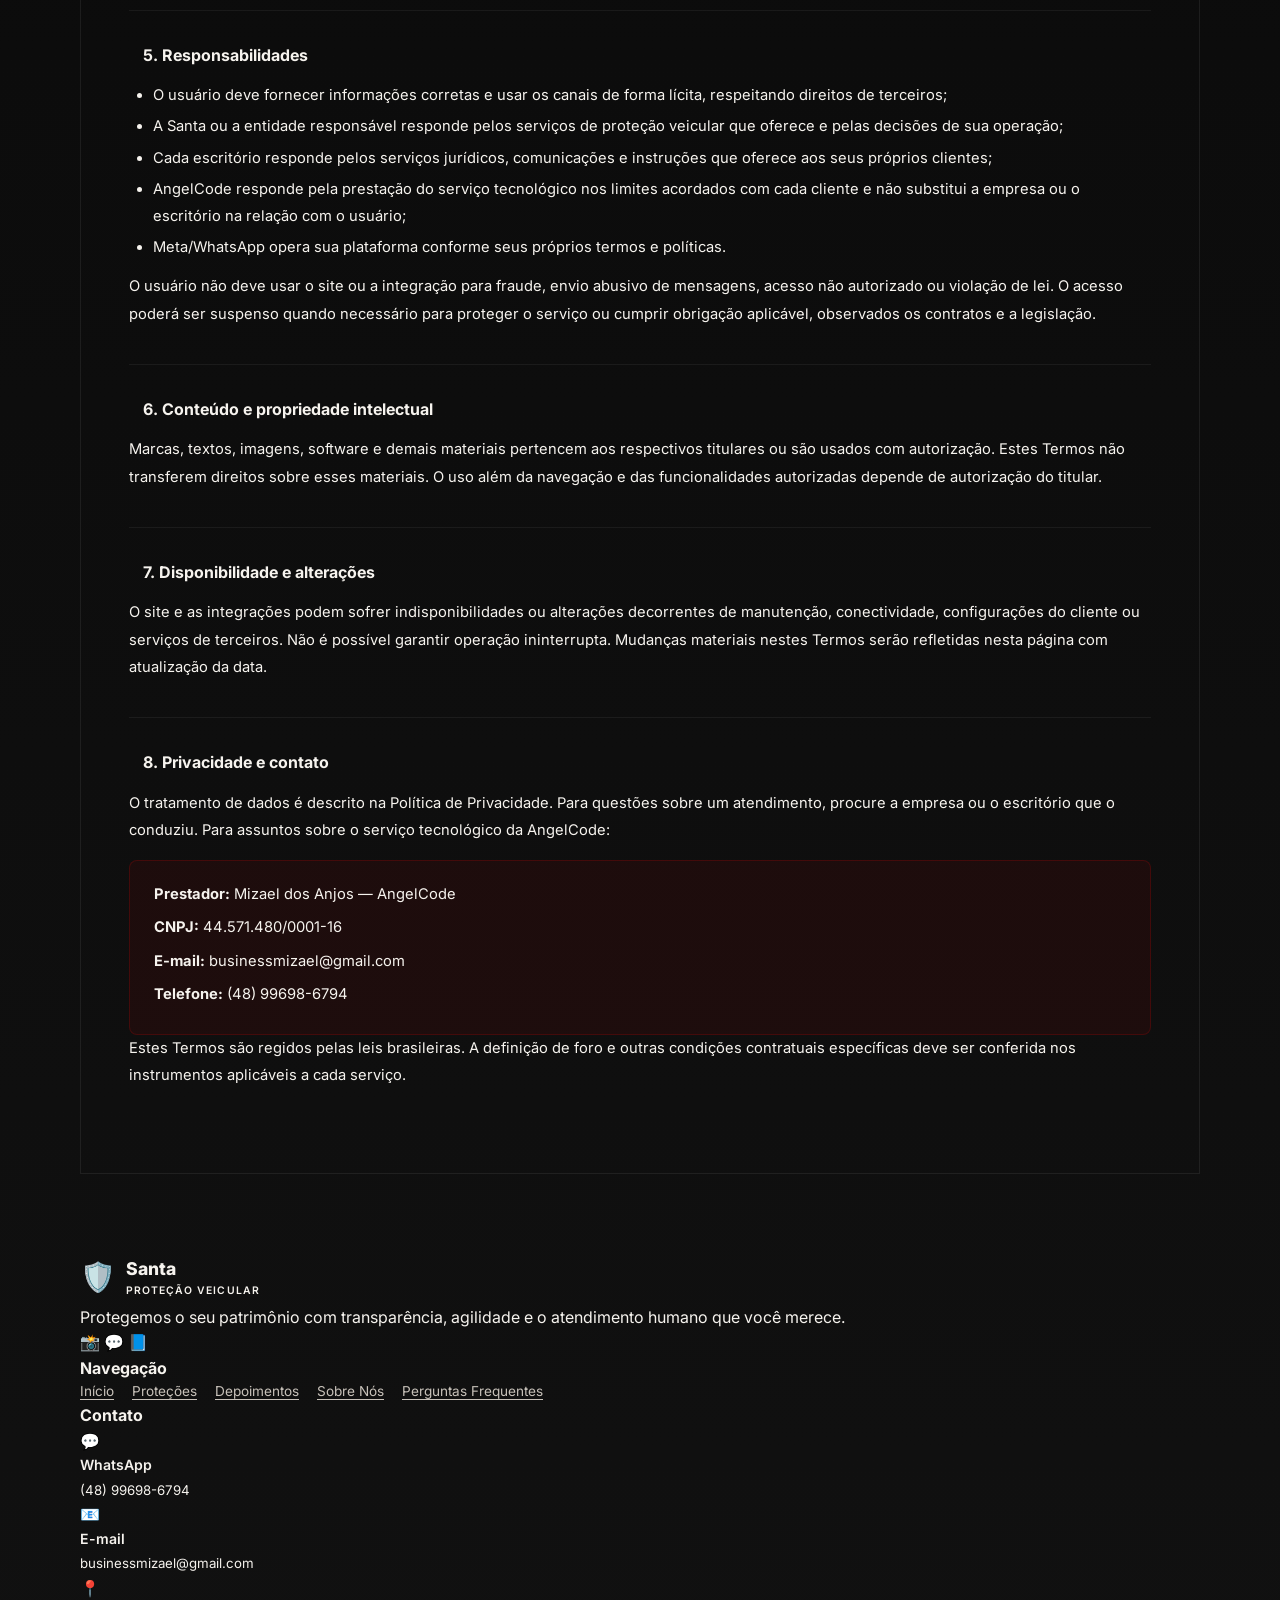
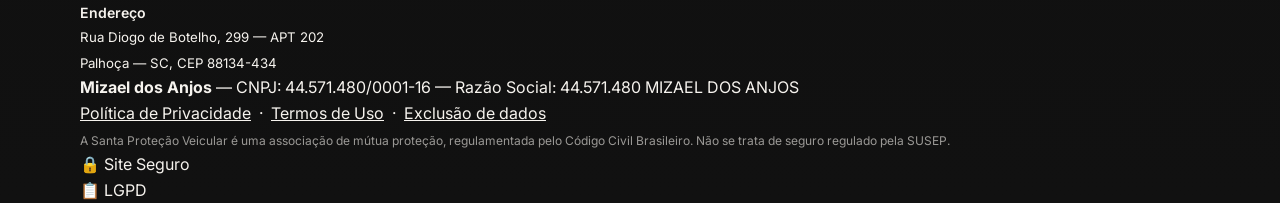
<file: termos-de-uso.html>
<!DOCTYPE html>
<html lang="pt-BR">
<head>
  <meta charset="UTF-8" />
  <meta name="viewport" content="width=device-width, initial-scale=1.0" />

  <!-- Meta Pixel Code -->
  <script>
    !function(f,b,e,v,n,t,s)
    {if(f.fbq)return;n=f.fbq=function(){n.callMethod?
    n.callMethod.apply(n,arguments):n.queue.push(arguments)};
    if(!f._fbq)f._fbq=n;n.push=n;n.loaded=!0;n.version='2.0';
    n.queue=[];t=b.createElement(e);t.async=!0;
    t.src=v;s=b.getElementsByTagName(e)[0];
    s.parentNode.insertBefore(t,s)}(window, document,'script',
    'https://connect.facebook.net/en_US/fbevents.js');
    fbq('init', '2460445414378839');
    // Mesmo id no Pixel e no CAPI (js/main.js) para a Meta deduplicar a visita.
    window.__pageViewId = (window.crypto && crypto.randomUUID)
      ? crypto.randomUUID()
      : (Date.now() + '-' + Math.random().toString(16).slice(2));
    fbq('track', 'PageView', {}, { eventID: window.__pageViewId });
  </script>
  <noscript><img height="1" width="1" style="display:none"
    src="https://www.facebook.com/tr?id=2460445414378839&ev=PageView&noscript=1" alt="" /></noscript>
  <!-- End Meta Pixel Code -->

  <meta name="description" content="Termos de Uso — Santa Proteção Veicular. Condições gerais de uso dos serviços e canais digitais." />
  <meta name="robots" content="index, follow" />
  <link rel="canonical" href="https://protecaoveicularsanta.com.br/termos-de-uso.html" />
  <meta property="og:title" content="Termos de Uso | Santa Proteção Veicular" />
  <meta property="og:description" content="Consulte as condições de uso do site, dos canais digitais e do atendimento da Santa Proteção Veicular." />
  <meta property="og:type" content="article" />
  <meta property="og:url" content="https://protecaoveicularsanta.com.br/termos-de-uso.html" />
  <title>Termos de Uso — Santa Proteção Veicular</title>
  <link rel="preconnect" href="https://fonts.googleapis.com" />
  <link rel="preconnect" href="https://fonts.gstatic.com" crossorigin />
  <link href="https://fonts.googleapis.com/css2?family=Inter:wght@400;500;600;700;800;900&display=swap" rel="stylesheet" />
  <link rel="stylesheet" href="css/styles.css" />
  <style>
    .policy-page { padding: 120px 0 80px; min-height: 100vh; }
    .policy-card {
      background: var(--dark2);
      border: 1px solid rgba(255,255,255,0.07);
      border-radius: var(--radius);
      padding: 48px;
      margin-bottom: 0;
    }
    .policy-card h1 {
      font-size: 2rem;
      font-weight: 900;
      color: var(--white);
      margin-bottom: 8px;
    }
    .policy-meta {
      font-size: 0.82rem;
      color: var(--gray);
      margin-bottom: 32px;
      padding-bottom: 24px;
      border-bottom: 1px solid rgba(255,255,255,0.08);
    }
    .policy-toc {
      background: rgba(255,255,255,0.03);
      border: 1px solid rgba(255,255,255,0.07);
      border-radius: 8px;
      padding: 20px 24px;
      margin-bottom: 40px;
    }
    .policy-toc h4 {
      font-size: 0.72rem;
      font-weight: 700;
      text-transform: uppercase;
      letter-spacing: 0.1em;
      color: var(--gray);
      margin-bottom: 12px;
    }
    .policy-toc ol {
      padding-left: 18px;
      display: grid;
      grid-template-columns: 1fr 1fr;
      gap: 4px 24px;
    }
    .policy-toc ol li { font-size: 0.88rem; }
    .policy-toc ol li a { color: var(--red-light); font-weight: 500; text-decoration: none; }
    .policy-toc ol li a:hover { text-decoration: underline; }
    .policy-section { margin-bottom: 36px; }
    .policy-section h2 {
      font-size: 1rem;
      font-weight: 700;
      color: var(--white);
      margin-bottom: 14px;
      padding-left: 14px;
      border-left: 3px solid var(--red);
    }
    .policy-section p {
      font-size: 0.92rem;
      color: var(--gray);
      line-height: 1.85;
      margin-bottom: 12px;
    }
    .policy-section ul {
      list-style: disc;
      padding-left: 24px;
      margin-bottom: 12px;
    }
    .policy-section ul li {
      font-size: 0.92rem;
      color: var(--gray);
      line-height: 1.85;
      margin-bottom: 4px;
    }
    .policy-section ul li strong { color: var(--off-white); }
    .policy-section a { color: var(--red-light); }
    .policy-divider {
      border: none;
      border-top: 1px solid rgba(255,255,255,0.06);
      margin: 32px 0;
    }
    .policy-contact-box {
      background: rgba(212,0,0,0.08);
      border: 1px solid rgba(212,0,0,0.2);
      border-radius: 8px;
      padding: 20px 24px;
      margin-top: 16px;
    }
    .policy-contact-box p { margin-bottom: 6px; }
    @media (max-width: 768px) {
      .policy-card { padding: 28px 20px; }
      .policy-card h1 { font-size: 1.5rem; }
      .policy-toc ol { grid-template-columns: 1fr; }
    }
  </style>

  <!-- Google tag (gtag.js) -->
  <script async src="https://www.googletagmanager.com/gtag/js?id=AW-10777457819"></script>
  <script>
    window.dataLayer = window.dataLayer || [];
    function gtag(){dataLayer.push(arguments);}
    gtag('js', new Date());
    gtag('config', 'AW-10777457819');
  </script>
  <!-- End Google tag -->
</head>
<body>

  <!-- NAVBAR -->
  <nav class="navbar" id="navbar" role="navigation" aria-label="Menu principal">
    <div class="container">
      <a href="index.html" class="nav-logo" aria-label="Santa Proteção Veicular - Início">
        <div class="nav-logo-icon" aria-hidden="true">🛡️</div>
        <div class="nav-logo-text">
          <span>Santa</span>
          <span>Proteção Veicular</span>
        </div>
      </a>

      <ul class="nav-links" id="navLinks" role="list">
        <li><a href="index.html#beneficios">Proteções</a></li>
        <li><a href="index.html#depoimentos">Depoimentos</a></li>
        <li><a href="index.html#quem-somos">Sobre Nós</a></li>
        <li><a href="index.html#faq">FAQ</a></li>
        <li>
          <a href="#" data-wa class="nav-cta">
            <svg xmlns="http://www.w3.org/2000/svg" viewBox="0 0 24 24" fill="currentColor" aria-hidden="true"><path d="M17.472 14.382c-.297-.149-1.758-.867-2.03-.967-.273-.099-.471-.148-.67.15-.197.297-.767.966-.94 1.164-.173.199-.347.223-.644.075-.297-.15-1.255-.463-2.39-1.475-.883-.788-1.48-1.761-1.653-2.059-.173-.297-.018-.458.13-.606.134-.133.298-.347.446-.52.149-.174.198-.298.298-.497.099-.198.05-.371-.025-.52-.075-.149-.669-1.612-.916-2.207-.242-.579-.487-.5-.669-.51-.173-.008-.371-.01-.57-.01-.198 0-.52.074-.792.372-.272.297-1.04 1.016-1.04 2.479 0 1.462 1.065 2.875 1.213 3.074.149.198 2.096 3.2 5.077 4.487.709.306 1.262.489 1.694.625.712.227 1.36.195 1.871.118.571-.085 1.758-.719 2.006-1.413.248-.694.248-1.289.173-1.413-.074-.124-.272-.198-.57-.347z"/><path d="M12 0C5.373 0 0 5.373 0 12c0 2.115.554 4.103 1.523 5.83L.057 23.57a.5.5 0 0 0 .609.61l5.788-1.484A11.953 11.953 0 0 0 12 24c6.627 0 12-5.373 12-12S18.627 0 12 0zm0 21.818a9.803 9.803 0 0 1-4.993-1.366l-.358-.213-3.715.952.983-3.617-.233-.373A9.789 9.789 0 0 1 2.182 12C2.182 6.57 6.57 2.182 12 2.182 17.43 2.182 21.818 6.57 21.818 12c0 5.43-4.388 9.818-9.818 9.818z"/></svg>
            Falar no WhatsApp
          </a>
        </li>
      </ul>

      <button class="nav-hamburger" id="hamburger" aria-label="Abrir menu" aria-expanded="false">
        <span></span><span></span><span></span>
      </button>
    </div>
  </nav>

  <!-- CONTEÚDO -->
  <section class="policy-page">
    <div class="container">
      <div class="policy-card">

        <h1>Termos de Uso</h1>
        <div class="policy-meta">Última atualização: 24 de setembro de 2026</div>

        <div class="policy-toc">
          <h4>Índice</h4>
          <ol>
            <li><a href="#escopo">Escopo e prestador</a></li>
            <li><a href="#santa">Santa e Gestão PV</a></li>
            <li><a href="#jurisfera">Jurisfera e escritórios</a></li>
            <li><a href="#whatsapp">WhatsApp e Meta</a></li>
            <li><a href="#responsabilidades">Responsabilidades</a></li>
            <li><a href="#propriedade">Conteúdo e propriedade</a></li>
            <li><a href="#disponibilidade">Disponibilidade</a></li>
            <li><a href="#privacidade">Privacidade e contato</a></li>
          </ol>
        </div>

        <div class="policy-section" id="escopo">
          <h2>1. Escopo e identificação do prestador</h2>
          <p>Estes Termos descrevem o uso deste site e as informações gerais sobre serviços tecnológicos prestados por Mizael dos Anjos, empresário individual inscrito no CNPJ 44.571.480/0001-16, sob a marca AngelCode. Mizael/AngelCode é aprovado pela Meta como Tech Provider para integração com a API oficial do WhatsApp Business Platform.</p>
          <p>A aprovação como Tech Provider identifica uma função técnica na plataforma Meta. Ela não significa que AngelCode seja proprietária dos números de WhatsApp dos clientes, represente todos os clientes ou determine os fins de cada atendimento.</p>
          <p>O mesmo CNPJ 44.571.480/0001-16 opera a <strong>Santa Proteção Veicular Ingleses</strong>, unidade regional da Santa Proteção Veicular em Florianópolis/SC, titular do WhatsApp oficial (48) 98853-3236 divulgado neste site.</p>
          <p>Condições específicas de associação, serviços jurídicos, licenças de software, níveis de suporte ou pagamentos dependem dos instrumentos firmados com a respectiva empresa ou escritório. Estes Termos não substituem contratos, regulamentos de associação ou orientações profissionais específicas.</p>
        </div>
        <hr class="policy-divider" />

        <div class="policy-section" id="santa">
          <h2>2. Santa Proteção Veicular e Gestão PV</h2>
          <p>As páginas e o atendimento da Santa se destinam a apresentar a proteção veicular e possibilitar contato com a operação. As condições de adesão, benefícios, assistência e demais serviços são definidos pela entidade responsável pela proteção veicular e pelos documentos próprios dessa relação.</p>
          <p>O CRM Gestão PV é uma ferramenta de operação comercial e atendimento usada pela equipe da operação. A empresa ou associação cliente define como utiliza os dados de interessados e associados. A AngelCode fornece e mantém a tecnologia conforme o serviço e os ajustes acordados; não decide elegibilidade, adesão, cobertura ou resultado de atendimento em nome do cliente.</p>
        </div>
        <hr class="policy-divider" />

        <div class="policy-section" id="jurisfera">
          <h2>3. Jurisfera e escritórios clientes</h2>
          <p>O Jurisfera é uma plataforma destinada ao onboarding e uso por escritórios de advocacia. No fluxo de conexão, um escritório pode autorizar a integração com a API oficial do WhatsApp por meio do aplicativo Meta usado também em outros serviços da AngelCode.</p>
          <p>No onboarding, o escritório pode conectar sua conta e configurar o atendimento; cada escritório define os serviços jurídicos que presta e as decisões relativas aos seus contatos e conversas. Cada escritório é responsável por suas comunicações, instruções ao usuário, conteúdo profissional e decisões sobre os dados de seus clientes. AngelCode fornece tecnologia e suporte à integração nos limites do serviço acordado. Dados de um escritório não se tornam dados da Santa ou do Gestão PV por compartilharem a mesma aplicação de integração.</p>
          <p>A disponibilidade de recursos, os dados tratados e as condições específicas do Jurisfera devem ser consultados nos termos apresentados pelo próprio Jurisfera e pelo escritório cliente.</p>
        </div>
        <hr class="policy-divider" />

        <div class="policy-section" id="whatsapp">
          <h2>4. Uso do WhatsApp e da API oficial da Meta</h2>
          <p>O serviço de mensagens usa a API oficial do WhatsApp Business Platform da Meta. Para encaminhar e administrar conversas, podem ser processados o número associado à conta, mensagens e metadados necessários ao funcionamento da integração, de acordo com a configuração do cliente.</p>
          <p>O usuário também está sujeito aos <a href="https://www.whatsapp.com/legal/business-terms" target="_blank" rel="noopener">termos da WhatsApp Business Platform</a> e à <a href="https://www.whatsapp.com/legal/privacy-policy" target="_blank" rel="noopener">política de privacidade da Meta</a>. Disponibilidade e funcionamento do canal dependem dos serviços da Meta e das configurações da conta do cliente.</p>
          <p>As mensagens devem ser enviadas ao canal e ao cliente pretendidos. Não inclua informações desnecessárias ou de terceiros sem autorização. O escritório ou empresa que conduz a conversa é responsável por orientar seus usuários sobre o atendimento oferecido.</p>
        </div>
        <hr class="policy-divider" />

        <div class="policy-section" id="responsabilidades">
          <h2>5. Responsabilidades</h2>
          <ul>
            <li>O usuário deve fornecer informações corretas e usar os canais de forma lícita, respeitando direitos de terceiros;</li>
            <li>A Santa ou a entidade responsável responde pelos serviços de proteção veicular que oferece e pelas decisões de sua operação;</li>
            <li>Cada escritório responde pelos serviços jurídicos, comunicações e instruções que oferece aos seus próprios clientes;</li>
            <li>AngelCode responde pela prestação do serviço tecnológico nos limites acordados com cada cliente e não substitui a empresa ou o escritório na relação com o usuário;</li>
            <li>Meta/WhatsApp opera sua plataforma conforme seus próprios termos e políticas.</li>
          </ul>
          <p>O usuário não deve usar o site ou a integração para fraude, envio abusivo de mensagens, acesso não autorizado ou violação de lei. O acesso poderá ser suspenso quando necessário para proteger o serviço ou cumprir obrigação aplicável, observados os contratos e a legislação.</p>
        </div>
        <hr class="policy-divider" />

        <div class="policy-section" id="propriedade">
          <h2>6. Conteúdo e propriedade intelectual</h2>
          <p>Marcas, textos, imagens, software e demais materiais pertencem aos respectivos titulares ou são usados com autorização. Estes Termos não transferem direitos sobre esses materiais. O uso além da navegação e das funcionalidades autorizadas depende de autorização do titular.</p>
        </div>
        <hr class="policy-divider" />

        <div class="policy-section" id="disponibilidade">
          <h2>7. Disponibilidade e alterações</h2>
          <p>O site e as integrações podem sofrer indisponibilidades ou alterações decorrentes de manutenção, conectividade, configurações do cliente ou serviços de terceiros. Não é possível garantir operação ininterrupta. Mudanças materiais nestes Termos serão refletidas nesta página com atualização da data.</p>
        </div>
        <hr class="policy-divider" />

        <div class="policy-section" id="privacidade">
          <h2>8. Privacidade e contato</h2>
          <p>O tratamento de dados é descrito na <a href="politica-de-privacidade.html">Política de Privacidade</a>. Para questões sobre um atendimento, procure a empresa ou o escritório que o conduziu. Para assuntos sobre o serviço tecnológico da AngelCode:</p>
          <div class="policy-contact-box">
            <p><strong style="color:var(--white)">Prestador:</strong> <span style="color:var(--gray)">Mizael dos Anjos — AngelCode</span></p>
            <p><strong style="color:var(--white)">CNPJ:</strong> <span style="color:var(--gray)">44.571.480/0001-16</span></p>
            <p><strong style="color:var(--white)">E-mail:</strong> <a href="mailto:businessmizael@gmail.com">businessmizael@gmail.com</a></p>
            <p><strong style="color:var(--white)">Telefone:</strong> <span style="color:var(--gray)">(48) 99698-6794</span></p>
          </div>
          <p>Estes Termos são regidos pelas leis brasileiras. A definição de foro e outras condições contratuais específicas deve ser conferida nos instrumentos aplicáveis a cada serviço.</p>
        </div>
      </div>
    </div>
  </section>

  <!-- FOOTER -->
  <footer class="footer" role="contentinfo">
    <div class="container">
      <div class="footer-grid">

        <div class="footer-brand">
          <div style="display:flex; align-items:center; gap:10px; margin-bottom:4px;">
            <span style="font-size:1.8rem;" aria-hidden="true">🛡️</span>
            <div>
              <div style="font-weight:800; font-size:1.1rem;">Santa</div>
              <div style="font-size:0.65rem; color:var(--red-light); font-weight:600; letter-spacing:0.1em; text-transform:uppercase;">Proteção Veicular</div>
            </div>
          </div>
          <p>Protegemos o seu patrimônio com transparência, agilidade e o atendimento humano que você merece.</p>
          <div class="footer-socials" role="list" aria-label="Redes sociais">
            <a href="#" class="social-btn" role="listitem" aria-label="Instagram">📸</a>
            <a href="#" data-wa class="social-btn" role="listitem" aria-label="WhatsApp">💬</a>
            <a href="#" class="social-btn" role="listitem" aria-label="Facebook">📘</a>
          </div>
        </div>

        <div class="footer-col">
          <h4>Navegação</h4>
          <nav class="footer-links" aria-label="Links do rodapé">
            <a href="index.html">Início</a>
            <a href="index.html#beneficios">Proteções</a>
            <a href="index.html#depoimentos">Depoimentos</a>
            <a href="index.html#quem-somos">Sobre Nós</a>
            <a href="index.html#faq">Perguntas Frequentes</a>
          </nav>
        </div>

        <div class="footer-col">
          <h4>Contato</h4>
          <div class="footer-contact-item">
            <span class="icon" aria-hidden="true">💬</span>
            <div>
              <div style="font-weight:600; font-size:0.88rem; color:var(--white);">WhatsApp</div>
              <a href="https://wa.me/message/2646JJ3SWJWMH1" data-wa style="color:var(--gray); font-size:0.83rem;">(48) 99698-6794</a>
            </div>
          </div>
          <div class="footer-contact-item">
            <span class="icon" aria-hidden="true">📧</span>
            <div>
              <div style="font-weight:600; font-size:0.88rem; color:var(--white);">E-mail</div>
              <a href="mailto:businessmizael@gmail.com" style="color:var(--gray); font-size:0.83rem;">businessmizael@gmail.com</a>
            </div>
          </div>
          <div class="footer-contact-item">
            <span class="icon" aria-hidden="true">📍</span>
            <div>
              <div style="font-weight:600; font-size:0.88rem; color:var(--white);">Endereço</div>
              <span style="color:var(--gray); font-size:0.83rem;">Rua Diogo de Botelho, 299 — APT 202<br>Palhoça — SC, CEP 88134-434</span>
            </div>
          </div>
        </div>

      </div>

      <div class="footer-bottom">
        <div class="footer-bottom-left">
          <strong>Mizael dos Anjos</strong> — CNPJ: 44.571.480/0001-16 — Razão Social: 44.571.480 MIZAEL DOS ANJOS<br />
          <a href="politica-de-privacidade.html" style="color:var(--gray); text-decoration:underline;">Política de Privacidade</a> &nbsp;·&nbsp;
          <a href="termos-de-uso.html" style="color:var(--gray); text-decoration:underline;">Termos de Uso</a> &nbsp;·&nbsp;
          <a href="https://www.protecaoveicularsanta.com.br/exclusao-de-dados.html" style="color:var(--gray); text-decoration:underline;">Exclusão de dados</a><br />
          <span style="font-size:0.75rem; opacity:0.6;">
            A Santa Proteção Veicular é uma associação de mútua proteção, regulamentada pelo Código Civil Brasileiro. Não se trata de seguro regulado pela SUSEP.
          </span>
        </div>
        <div class="footer-seals" role="list" aria-label="Selos de segurança">
          <div class="seal" role="listitem">🔒 Site Seguro</div>
          <div class="seal" role="listitem">📋 LGPD</div>
        </div>
      </div>
    </div>
  </footer>

  <script src="js/main.js"></script>
</body>
</html>
</file>
<file: css/styles.css>
*,
*::before,
*::after {
  box-sizing: border-box;
  margin: 0;
  padding: 0;
}

:root {
  --bg: #090909;
  --surface: rgba(19, 19, 19, 0.92);
  --surface-strong: rgba(28, 28, 28, 0.98);
  --border: rgba(255, 255, 255, 0.09);
  --text: #f6f3ee;
  --text-muted: #c8c2ba;
  --text-dim: #908980;
  --primary: #d41717;
  --primary-soft: rgba(212, 23, 23, 0.18);
  --accent: #f0bf62;
  --shadow: 0 30px 90px rgba(0, 0, 0, 0.45);
  --radius-lg: 32px;
  --radius-md: 20px;
  --radius-sm: 14px;
  --radius-full: 999px;
  --font-title: 'Sora', sans-serif;
  --font-body: 'Inter', sans-serif;
}

html {
  font-size: 16px;
  scroll-behavior: smooth;
}

body {
  min-height: 100vh;
  font-family: var(--font-body);
  background:
    radial-gradient(circle at top left, rgba(212, 23, 23, 0.18), transparent 28%),
    radial-gradient(circle at 85% 20%, rgba(240, 191, 98, 0.12), transparent 24%),
    linear-gradient(180deg, #060606 0%, #090909 44%, #111111 100%);
  color: var(--text);
  line-height: 1.6;
  overflow-x: hidden;
  -webkit-font-smoothing: antialiased;
  -moz-osx-font-smoothing: grayscale;
}

a {
  color: inherit;
  text-decoration: none;
}

img {
  display: block;
  max-width: 100%;
}

button,
input {
  font: inherit;
  color: inherit;
}

button,
input {
  border: 0;
  background: none;
}

.container {
  width: min(1120px, calc(100% - 32px));
  margin: 0 auto;
}

.page-shell {
  position: fixed;
  inset: 0;
  pointer-events: none;
  overflow: hidden;
}

.ambient {
  position: absolute;
  border-radius: 50%;
  filter: blur(90px);
  opacity: 0.95;
}

.ambient-primary {
  top: -140px;
  left: -120px;
  width: 380px;
  height: 380px;
  background: rgba(212, 23, 23, 0.22);
}

.ambient-accent {
  right: -120px;
  top: 24%;
  width: 340px;
  height: 340px;
  background: rgba(240, 191, 98, 0.12);
}

.ambient-grid {
  inset: 0;
  border-radius: 0;
  filter: none;
  opacity: 1;
  background-image:
    linear-gradient(rgba(255, 255, 255, 0.025) 1px, transparent 1px),
    linear-gradient(90deg, rgba(255, 255, 255, 0.025) 1px, transparent 1px);
  background-size: 58px 58px;
  mask-image: radial-gradient(circle at center, black 26%, transparent 78%);
  -webkit-mask-image: radial-gradient(circle at center, black 26%, transparent 78%);
}

.landing-direct {
  position: relative;
  z-index: 1;
}

.hero-direct {
  min-height: calc(100vh - 110px);
  display: flex;
  align-items: center;
  padding: 40px 0 24px;
}

.hero-direct-grid {
  display: grid;
  grid-template-columns: minmax(0, 1.05fr) minmax(360px, 440px);
  gap: 42px;
  align-items: center;
}

.hero-copy {
  max-width: 640px;
}

.brand-mark {
  display: inline-flex;
  margin-bottom: 28px;
}

.brand-logo {
  width: min(220px, 58vw);
  height: auto;
}

.eyebrow {
  display: inline-flex;
  align-items: center;
  gap: 10px;
  margin-bottom: 18px;
  padding: 8px 16px;
  border-radius: var(--radius-full);
  border: 1px solid rgba(240, 191, 98, 0.25);
  background: rgba(240, 191, 98, 0.06);
  color: var(--accent);
  font-size: 0.78rem;
  font-weight: 700;
  letter-spacing: 0.08em;
  text-transform: uppercase;
}

.eyebrow::before {
  content: '';
  width: 7px;
  height: 7px;
  border-radius: 50%;
  background: currentColor;
  box-shadow: 0 0 16px currentColor;
}

h1 {
  margin-bottom: 18px;
  font-family: var(--font-title);
  font-size: clamp(2.5rem, 5vw, 4.5rem);
  line-height: 1.04;
  letter-spacing: -0.04em;
  max-width: 11ch;
}

.hero-description {
  max-width: 58ch;
  margin-bottom: 28px;
  color: var(--text-muted);
  font-size: 1.05rem;
}

.hero-points {
  display: flex;
  flex-wrap: wrap;
  gap: 12px;
  margin-bottom: 32px;
}

.hero-point {
  display: inline-flex;
  align-items: center;
  gap: 10px;
  padding: 11px 16px;
  border-radius: var(--radius-full);
  background: rgba(255, 255, 255, 0.045);
  border: 1px solid rgba(255, 255, 255, 0.07);
  color: var(--text);
  font-size: 0.92rem;
  font-weight: 600;
}

.hero-point::before {
  content: '';
  width: 8px;
  height: 8px;
  border-radius: 50%;
  background: var(--primary);
  box-shadow: 0 0 18px rgba(212, 23, 23, 0.75);
}

.proof-strip {
  display: grid;
  grid-template-columns: repeat(3, minmax(0, 1fr));
  gap: 14px;
}

.proof-card {
  padding: 18px 18px 16px;
  border-radius: var(--radius-md);
  border: 1px solid var(--border);
  background: linear-gradient(180deg, rgba(255, 255, 255, 0.045), rgba(255, 255, 255, 0.02));
  box-shadow: var(--shadow);
}

.proof-card strong {
  display: block;
  margin-bottom: 6px;
  font-family: var(--font-title);
  font-size: 1.35rem;
  color: var(--accent);
}

.proof-card span {
  color: var(--text-muted);
  font-size: 0.88rem;
}

.form-card {
  padding: 30px;
  border-radius: var(--radius-lg);
  background: linear-gradient(180deg, rgba(22, 22, 22, 0.96), rgba(11, 11, 11, 0.96));
  border: 1px solid var(--border);
  box-shadow: var(--shadow);
  backdrop-filter: blur(18px);
  -webkit-backdrop-filter: blur(18px);
}

.form-card-header {
  margin-bottom: 24px;
}

.form-badge {
  display: inline-flex;
  margin-bottom: 12px;
  padding: 7px 12px;
  border-radius: var(--radius-full);
  background: var(--primary-soft);
  border: 1px solid rgba(212, 23, 23, 0.3);
  color: #ff8c8c;
  font-size: 0.72rem;
  font-weight: 700;
  letter-spacing: 0.08em;
  text-transform: uppercase;
}

.form-card h2 {
  margin-bottom: 8px;
  font-family: var(--font-title);
  font-size: 1.8rem;
  letter-spacing: -0.03em;
}

.form-card p {
  color: var(--text-muted);
  font-size: 0.94rem;
}

.vehicle-selector {
  margin-bottom: 18px;
  border: 0;
}

.vehicle-selector legend {
  margin-bottom: 10px;
  color: var(--text-muted);
  font-size: 0.83rem;
  font-weight: 600;
}

.vehicle-options {
  display: grid;
  grid-template-columns: repeat(3, minmax(0, 1fr));
  gap: 10px;
}

.vehicle-option {
  min-height: 52px;
  padding: 0 12px;
  border-radius: var(--radius-sm);
  border: 1px solid var(--border);
  background: rgba(255, 255, 255, 0.03);
  cursor: pointer;
  font-weight: 700;
  transition: transform 0.2s ease, border-color 0.2s ease, background 0.2s ease;
}

.vehicle-option:hover {
  transform: translateY(-1px);
  border-color: rgba(255, 255, 255, 0.24);
}

.vehicle-option.is-active {
  border-color: rgba(212, 23, 23, 0.58);
  background: linear-gradient(180deg, rgba(212, 23, 23, 0.24), rgba(212, 23, 23, 0.08));
  box-shadow: inset 0 1px 0 rgba(255, 255, 255, 0.08), 0 0 30px rgba(212, 23, 23, 0.18);
}

.field-group {
  display: flex;
  flex-direction: column;
  gap: 8px;
  margin-bottom: 16px;
}

.field-group label {
  color: var(--text-muted);
  font-size: 0.84rem;
  font-weight: 600;
}

.field-group input {
  width: 100%;
  min-height: 56px;
  padding: 0 16px;
  border-radius: var(--radius-sm);
  border: 1px solid rgba(255, 255, 255, 0.08);
  background: rgba(255, 255, 255, 0.04);
  transition: border-color 0.2s ease, background 0.2s ease, box-shadow 0.2s ease;
}

.field-group input:focus {
  outline: none;
  border-color: rgba(240, 191, 98, 0.72);
  background: rgba(255, 255, 255, 0.06);
  box-shadow: 0 0 0 4px rgba(240, 191, 98, 0.08);
}

.submit-button {
  width: 100%;
  min-height: 60px;
  margin-top: 10px;
  border-radius: var(--radius-full);
  background: linear-gradient(135deg, #d41717, #ff3f3f);
  color: #fff;
  cursor: pointer;
  font-size: 0.9rem;
  font-weight: 800;
  letter-spacing: 0.04em;
  transition: transform 0.2s ease, box-shadow 0.2s ease, opacity 0.2s ease;
  box-shadow: 0 18px 38px rgba(212, 23, 23, 0.28);
}

.submit-button:hover {
  transform: translateY(-2px);
  box-shadow: 0 22px 42px rgba(212, 23, 23, 0.34);
}

.submit-button:disabled {
  cursor: wait;
  opacity: 0.75;
}

.form-disclaimer {
  margin-top: 14px;
  color: var(--text-dim);
  font-size: 0.77rem;
  text-align: center;
}

.confidence-band {
  padding-bottom: 56px;
}

.confidence-band-inner {
  padding: 20px 24px;
  border-radius: var(--radius-md);
  border: 1px solid var(--border);
  background: rgba(255, 255, 255, 0.03);
}

.confidence-band p {
  max-width: 70ch;
  color: var(--text-muted);
  text-wrap: balance;
}

.social-proof {
  padding: 44px 0 84px;
  content-visibility: auto;
  contain-intrinsic-size: auto 980px;
}

.social-proof-heading {
  max-width: 680px;
  margin-bottom: 30px;
}

.social-proof-heading .eyebrow {
  margin-bottom: 14px;
}

.social-proof h2 {
  margin-bottom: 12px;
  font-family: var(--font-title);
  font-size: clamp(1.9rem, 3.6vw, 3rem);
  line-height: 1.1;
  letter-spacing: -0.04em;
}

.social-proof-heading p {
  color: var(--text-muted);
  font-size: 1rem;
}

.video-proof {
  display: grid;
  grid-template-columns: minmax(0, 1.15fr) minmax(280px, 0.85fr);
  margin-bottom: 40px;
  overflow: hidden;
  border: 1px solid var(--border);
  border-radius: var(--radius-lg);
  background: linear-gradient(125deg, rgba(255, 255, 255, 0.06), rgba(255, 255, 255, 0.018));
  box-shadow: var(--shadow);
}

.video-proof-media {
  min-height: 300px;
  background: #030303;
}

.video-on-demand,
.video-proof video {
  display: block;
  width: 100%;
  height: 100%;
  min-height: 300px;
}

.video-on-demand {
  position: relative;
  overflow: hidden;
  border: 0;
  background: #030303;
  cursor: pointer;
}

.video-on-demand img,
.video-proof video {
  width: 100%;
  height: 100%;
  object-fit: cover;
}

.video-on-demand::after {
  position: absolute;
  inset: 0;
  content: '';
  background: linear-gradient(90deg, rgba(0, 0, 0, 0.22), transparent 55%), rgba(0, 0, 0, 0.08);
  transition: background 0.25s ease;
}

.video-on-demand:hover::after,
.video-on-demand:focus-visible::after {
  background: linear-gradient(90deg, rgba(0, 0, 0, 0.1), transparent 55%), rgba(0, 0, 0, 0.02);
}

.video-on-demand:focus-visible {
  outline: 3px solid var(--accent);
  outline-offset: -3px;
}

.video-play-icon,
.video-play-label {
  position: absolute;
  z-index: 1;
}

.video-play-icon {
  top: 50%;
  left: 50%;
  display: grid;
  width: 68px;
  height: 68px;
  place-items: center;
  padding-left: 4px;
  border: 1px solid rgba(255, 255, 255, 0.5);
  border-radius: 50%;
  background: rgba(212, 23, 23, 0.92);
  box-shadow: 0 12px 34px rgba(0, 0, 0, 0.4);
  color: #fff;
  font-size: 1.3rem;
  transform: translate(-50%, -58%);
  transition: transform 0.25s ease, background 0.25s ease;
}

.video-on-demand:hover .video-play-icon,
.video-on-demand:focus-visible .video-play-icon {
  background: #ed2c2c;
  transform: translate(-50%, -58%) scale(1.08);
}

.video-play-label {
  bottom: 22px;
  left: 50%;
  padding: 7px 12px;
  border-radius: var(--radius-full);
  background: rgba(0, 0, 0, 0.62);
  color: #fff;
  font-size: 0.74rem;
  font-weight: 800;
  letter-spacing: 0.06em;
  text-transform: uppercase;
  transform: translateX(-50%);
}

.video-proof-copy {
  display: flex;
  flex-direction: column;
  justify-content: center;
  padding: 40px;
}

.video-proof-copy > span {
  margin-bottom: 14px;
  color: var(--accent);
  font-size: 0.76rem;
  font-weight: 800;
  letter-spacing: 0.12em;
  text-transform: uppercase;
}

.video-proof h3 {
  margin-bottom: 14px;
  font-family: var(--font-title);
  font-size: clamp(1.5rem, 2.5vw, 2.15rem);
  line-height: 1.15;
  letter-spacing: -0.035em;
}

.video-proof h3 strong {
  color: var(--accent);
}

.video-proof p {
  color: var(--text-muted);
}

.feedback-gallery {
  display: grid;
  grid-auto-columns: minmax(230px, 280px);
  grid-auto-flow: column;
  gap: 16px;
  overflow-x: auto;
  padding: 4px 2px 18px;
  scroll-snap-type: x mandatory;
  scrollbar-color: rgba(240, 191, 98, 0.65) rgba(255, 255, 255, 0.08);
}

.feedback-card {
  aspect-ratio: 3 / 4;
  overflow: hidden;
  border: 1px solid var(--border);
  border-radius: var(--radius-md);
  background: #131313;
  box-shadow: 0 16px 38px rgba(0, 0, 0, 0.24);
  scroll-snap-align: start;
}

.feedback-card img {
  width: 100%;
  height: 100%;
  object-fit: cover;
  transition: transform 0.45s ease;
}

.feedback-card:hover img {
  transform: scale(1.035);
}

.location-direct {
  padding: 12px 0 84px;
  content-visibility: auto;
  contain-intrinsic-size: auto 720px;
}

.location-direct-grid {
  display: grid;
  grid-template-columns: minmax(0, 0.95fr) minmax(0, 1.05fr);
  gap: 28px;
  align-items: stretch;
}

.location-direct-copy,
.location-map {
  overflow: hidden;
  border: 1px solid var(--border);
  border-radius: var(--radius-lg);
  background: linear-gradient(145deg, rgba(255, 255, 255, 0.055), rgba(255, 255, 255, 0.018));
  box-shadow: var(--shadow);
}

.location-direct-copy {
  padding: 36px;
}

.location-direct-copy .eyebrow {
  margin-bottom: 16px;
}

.location-direct h2 {
  margin-bottom: 18px;
  font-family: var(--font-title);
  font-size: clamp(2rem, 3.5vw, 3.1rem);
  line-height: 1.08;
  letter-spacing: -0.045em;
}

.location-direct-copy > p {
  color: var(--text-muted);
}

.location-details {
  display: grid;
  gap: 12px;
  margin: 26px 0;
}

.location-detail {
  padding: 16px 18px;
  border: 1px solid rgba(255, 255, 255, 0.07);
  border-radius: var(--radius-sm);
  background: rgba(0, 0, 0, 0.15);
}

.location-detail strong,
.location-detail span {
  display: block;
}

.location-detail strong {
  margin-bottom: 5px;
  font-size: 0.88rem;
}

.location-detail span {
  color: var(--text-muted);
  font-size: 0.9rem;
}

.map-link {
  display: inline-flex;
  align-items: center;
  min-height: 52px;
  padding: 0 22px;
  border: 1px solid rgba(255, 255, 255, 0.18);
  border-radius: var(--radius-full);
  font-size: 0.88rem;
  font-weight: 800;
  transition: border-color 0.2s ease, background 0.2s ease, transform 0.2s ease;
}

.map-link:hover {
  border-color: var(--accent);
  background: rgba(240, 191, 98, 0.08);
  transform: translateY(-1px);
}

.location-map {
  min-height: 520px;
  padding: 10px;
  background: rgba(255, 255, 255, 0.04);
}

.location-map iframe {
  display: block;
  width: 100%;
  height: 100%;
  min-height: 500px;
  border: 0;
  border-radius: calc(var(--radius-lg) - 10px);
}

.footer-direct {
  position: relative;
  z-index: 1;
  padding: 0 0 34px;
}

.footer-direct-inner {
  display: flex;
  justify-content: space-between;
  gap: 24px;
  padding-top: 24px;
  border-top: 1px solid rgba(255, 255, 255, 0.08);
}

.footer-logo {
  width: 160px;
  margin-bottom: 12px;
}

.footer-copy {
  max-width: 72ch;
  color: var(--text-dim);
  font-size: 0.8rem;
}

.footer-links {
  display: flex;
  flex-wrap: wrap;
  gap: 18px;
  align-content: flex-start;
}

.footer-links a {
  color: var(--text-muted);
  font-size: 0.85rem;
  text-decoration: underline;
  text-underline-offset: 3px;
}

.reveal {
  opacity: 0;
  transform: translateY(24px);
  transition: opacity 0.7s cubic-bezier(0.25, 1, 0.5, 1), transform 0.7s cubic-bezier(0.25, 1, 0.5, 1);
}

.reveal.is-visible {
  opacity: 1;
  transform: translateY(0);
}

@media (max-width: 980px) {
  .hero-direct {
    min-height: auto;
    padding-top: 32px;
  }

  .hero-direct-grid {
    grid-template-columns: 1fr;
  }

  .hero-copy {
    max-width: 100%;
  }

  h1 {
    max-width: 13ch;
  }

  .form-card {
    max-width: 560px;
  }

  .video-proof {
    grid-template-columns: 1fr;
  }

  .video-proof-media,
  .video-on-demand,
  .video-proof video {
    min-height: 0;
    aspect-ratio: 16 / 9;
  }

  .location-direct-grid {
    grid-template-columns: 1fr;
  }

  .location-map,
  .location-map iframe {
    min-height: 420px;
  }
}

@media (max-width: 720px) {
  html {
    font-size: 15px;
  }

  .proof-strip {
    grid-template-columns: 1fr;
  }

  .vehicle-options {
    grid-template-columns: 1fr;
  }

  .footer-direct-inner {
    flex-direction: column;
  }

  .social-proof {
    padding-bottom: 56px;
  }

  .location-direct {
    padding: 0 0 56px;
  }

  .location-direct-copy {
    padding: 28px 22px;
  }

  .location-map {
    min-height: 330px;
    padding: 8px;
  }

  .location-map iframe {
    min-height: 314px;
    border-radius: calc(var(--radius-lg) - 16px);
  }

  .video-proof-copy {
    padding: 28px 24px 30px;
  }

  .page-shell {
    display: none;
  }

  body {
    background: linear-gradient(180deg, #090909 0%, #101010 100%);
  }

  .form-card {
    backdrop-filter: none;
    -webkit-backdrop-filter: none;
  }

  .proof-card,
  .form-card,
  .video-proof,
  .location-direct-copy,
  .location-map {
    box-shadow: 0 16px 42px rgba(0, 0, 0, 0.28);
  }
}

@media (max-width: 560px) {
  .container {
    width: min(100% - 24px, 1120px);
  }

  .hero-direct {
    padding: 24px 0 18px;
  }

  h1 {
    font-size: 2.2rem;
    max-width: 100%;
  }

  .hero-description {
    font-size: 0.98rem;
  }

  .hero-points {
    flex-direction: column;
  }

  .form-card {
    padding: 22px 18px;
    border-radius: 24px;
  }

  .confidence-band {
    padding-bottom: 36px;
  }
}

@media (prefers-reduced-motion: reduce) {
  html {
    scroll-behavior: auto;
  }

  .reveal,
  .reveal.is-visible {
    opacity: 1;
    transform: none;
    transition: none;
  }

  *,
  *::before,
  *::after {
    animation-duration: 0.01ms !important;
    animation-iteration-count: 1 !important;
    scroll-behavior: auto !important;
    transition-duration: 0.01ms !important;
  }
}
</file>
<file: css/obrigado.css>
@import url('https://fonts.googleapis.com/css2?family=Inter:wght@400;500;600;700&family=Sora:wght@600;700;800&display=swap');

:root { --amber: #f5a623; --green: #25d366; --ink: #070707; --muted: #aaa9b1; }
* { box-sizing: border-box; }
body { margin: 0; background: var(--ink); color: #fff; font-family: Inter, sans-serif; }
.thank-you { min-height: 100svh; display: grid; place-items: center; overflow: hidden; position: relative; padding: 32px 24px; background: linear-gradient(180deg, #090909 0%, #0d0d0d 48%, #080808 100%); }
.glow { position: absolute; width: 52vw; height: 52vw; border-radius: 50%; filter: blur(22px); opacity: .22; pointer-events: none; }
.glow-left { top: -30vw; left: -22vw; background: #be185d; }
.glow-right { right: -22vw; bottom: -30vw; background: #f97316; }
.thank-you__content { position: relative; width: min(100%, 760px); text-align: center; }
.brand { display: inline-flex; align-items: center; gap: 14px; text-align: left; margin-bottom: 42px; }
.brand img { width: 56px; height: 56px; object-fit: contain; border: 1px solid rgba(255,255,255,.12); border-radius: 16px; padding: 7px; background: rgba(255,255,255,.05); }
.brand p { margin: 0; font-size: 13px; letter-spacing: .18em; text-transform: uppercase; color: #d0ced4; }
.brand span { display: block; margin-top: 5px; color: #85838b; font-size: 13px; }
.badge { display: inline-block; padding: 10px 16px; border: 1px solid rgba(255,255,255,.12); border-radius: 999px; background: rgba(255,255,255,.05); color: #d8d6dc; font-size: 11px; letter-spacing: .19em; text-transform: uppercase; }
h1 { margin: 25px auto 32px; max-width: 730px; font-family: Sora, sans-serif; font-size: clamp(30px, 5vw, 54px); line-height: 1.17; letter-spacing: -.04em; }
.whatsapp-button { display: inline-flex; align-items: center; justify-content: center; gap: 10px; padding: 17px 24px; border-radius: 16px; background: var(--green); color: #03150b; font-weight: 700; text-decoration: none; box-shadow: 0 24px 60px rgba(37,211,102,.28); transition: transform .2s ease, filter .2s ease; }
.whatsapp-button:hover { transform: translateY(-3px); filter: brightness(1.06); }
.whatsapp-button svg { width: 21px; height: 21px; fill: currentColor; }
.note { margin: 18px 0 0; color: var(--muted); font-size: 14px; }
@media (max-width: 560px) { .thank-you { padding: 28px 20px; } .brand { margin-bottom: 32px; } .brand p { font-size: 11px; } .brand span { font-size: 12px; } .badge { letter-spacing: .12em; } .whatsapp-button { display: flex; width: 100%; } }
</file>
